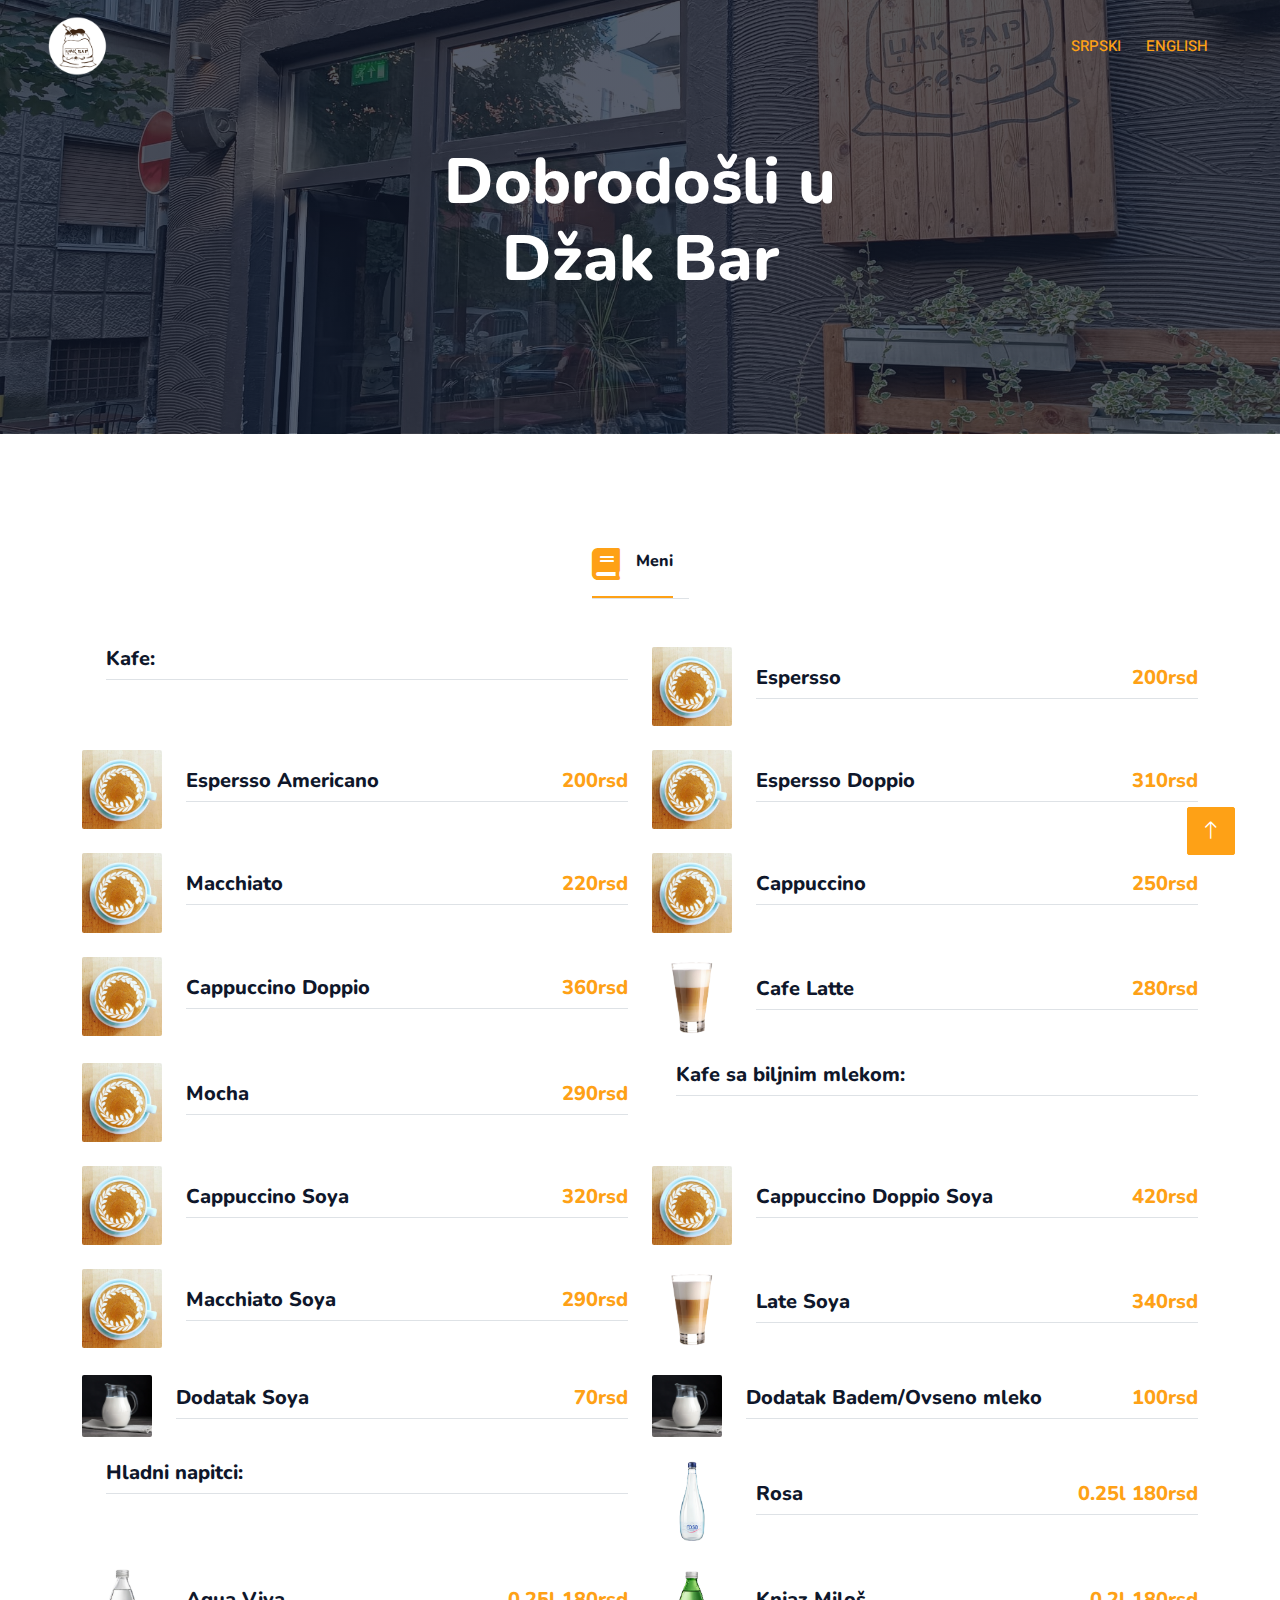
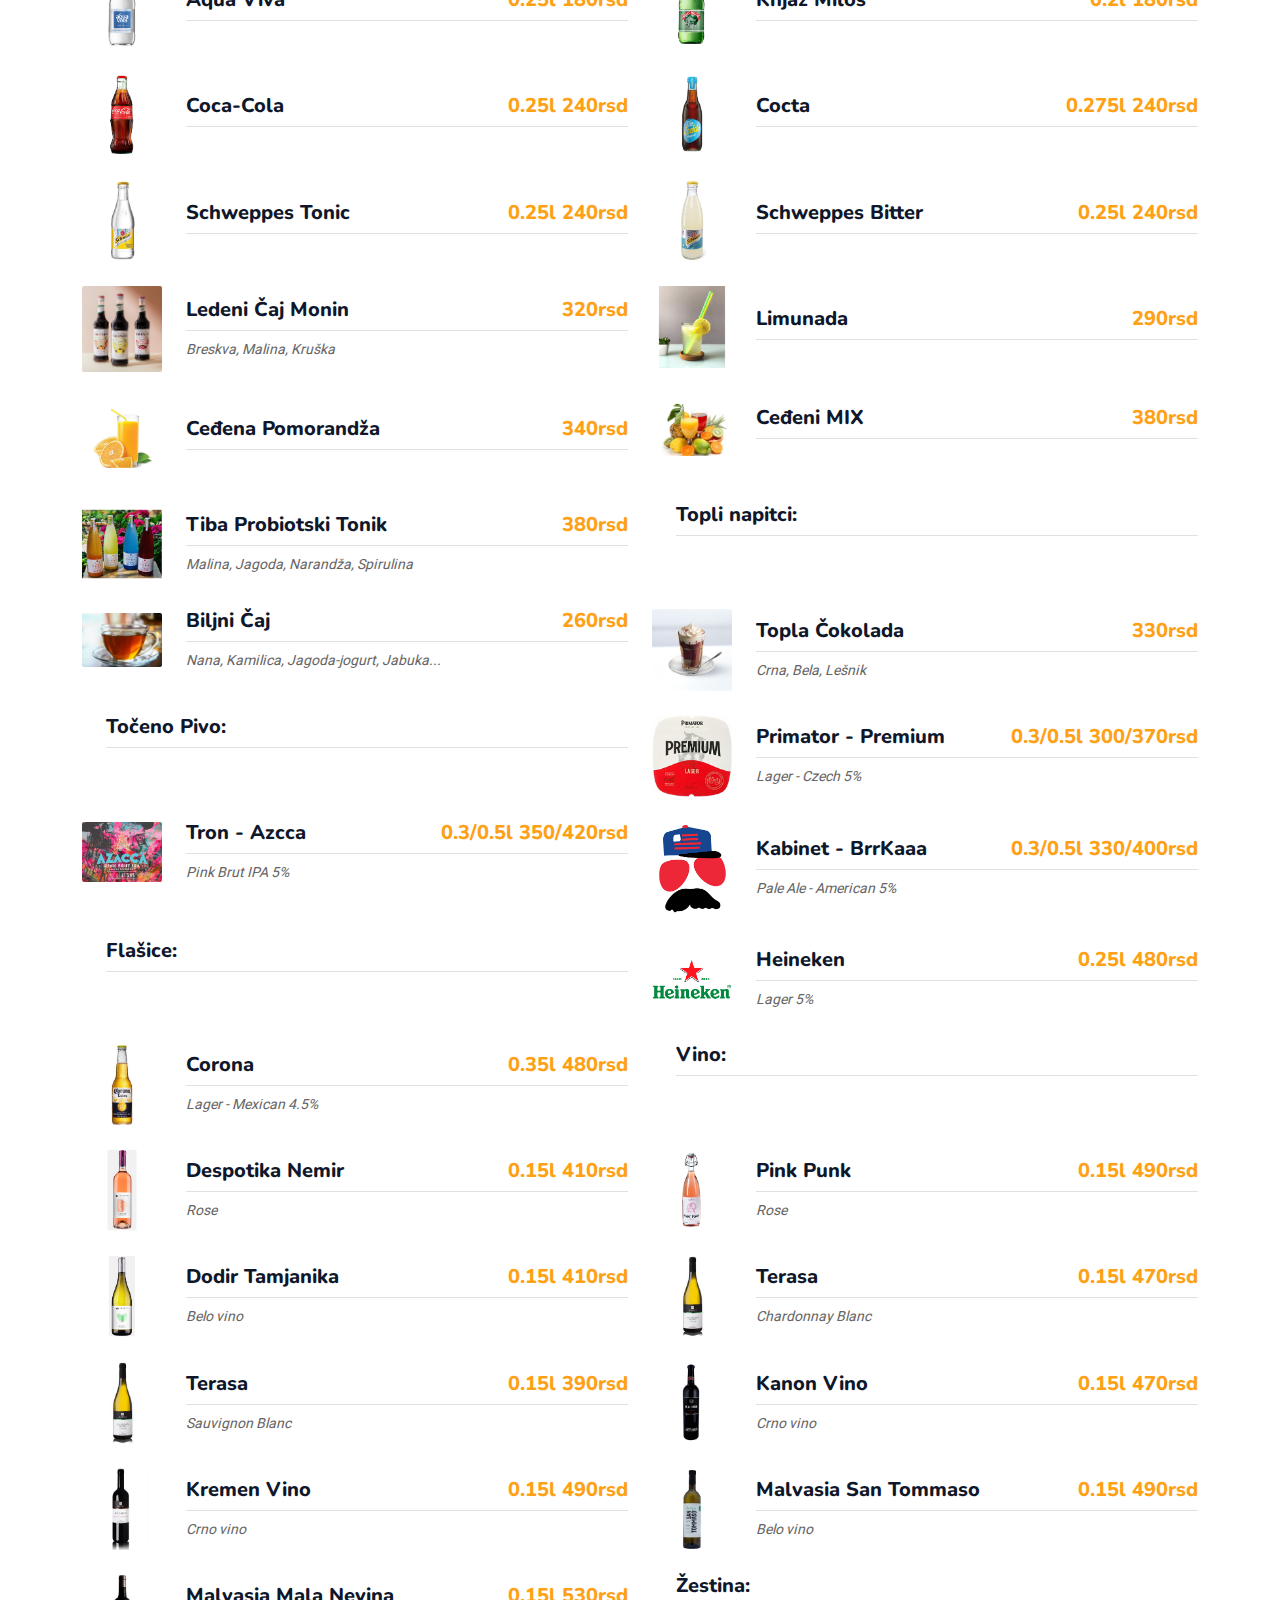
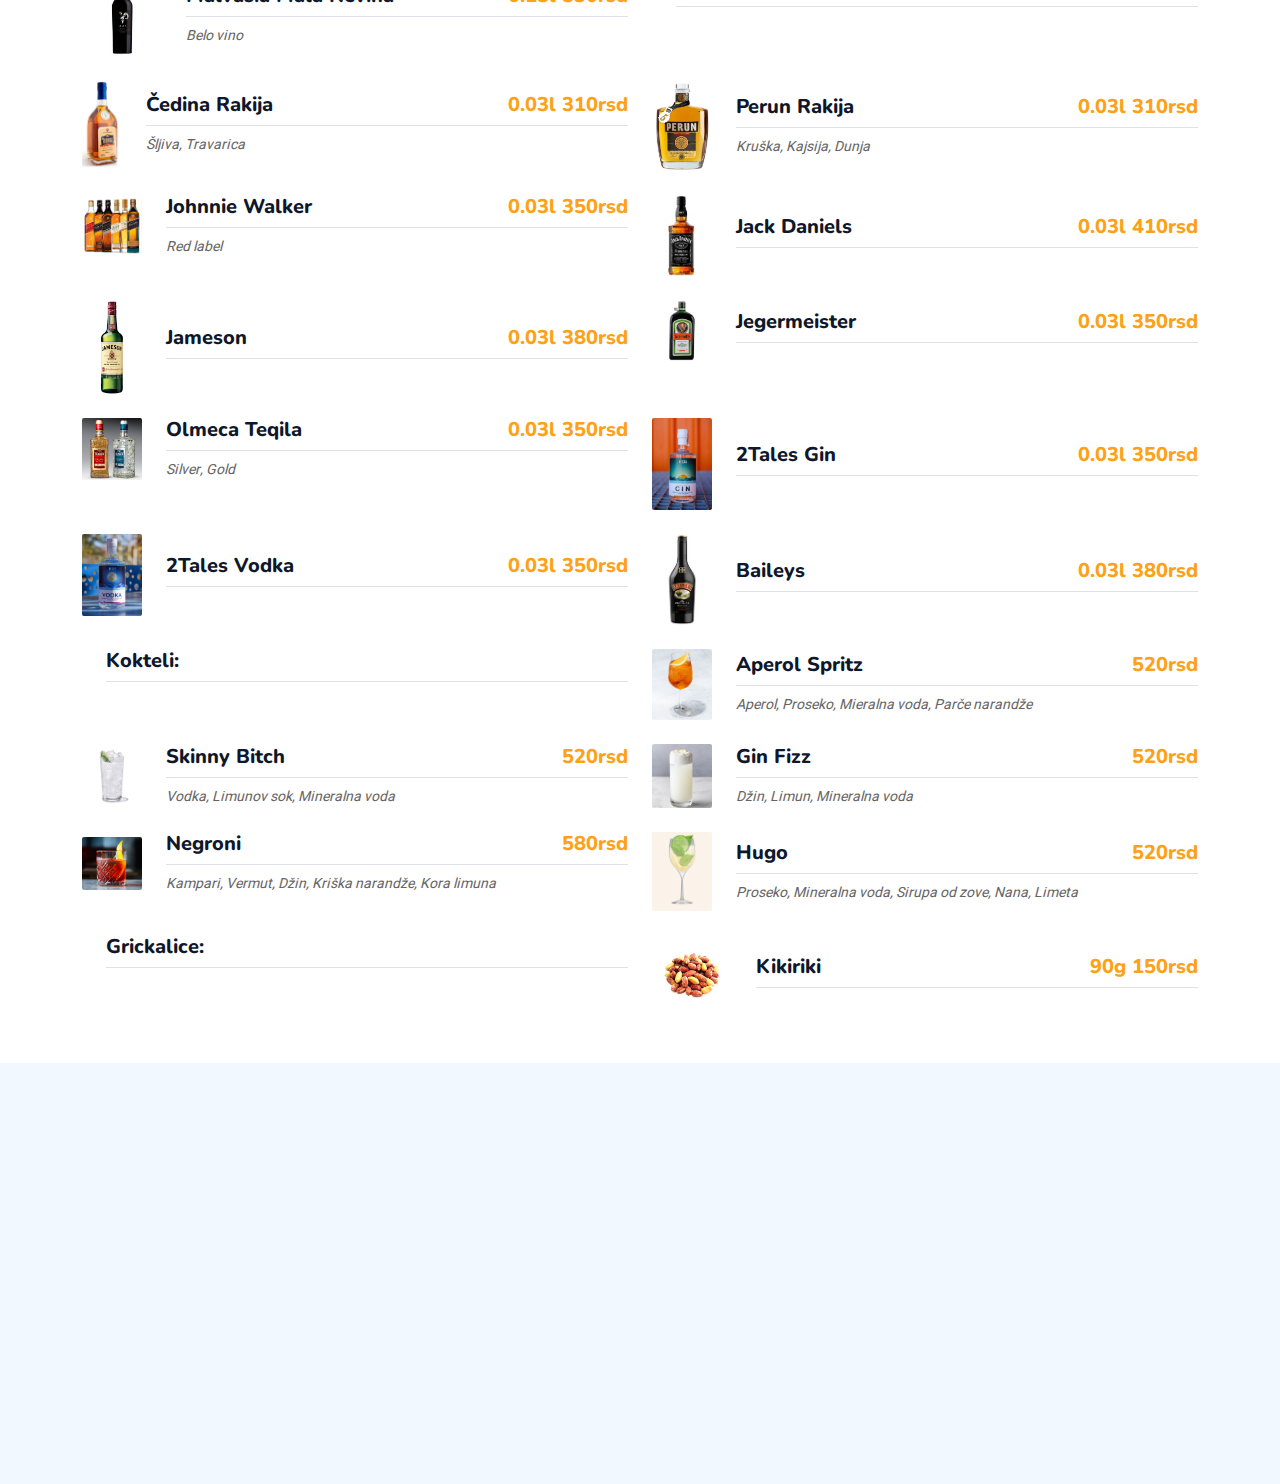
<file: index.html>
<!DOCTYPE html>
<html lang="en">

<head>
    <meta charset="utf-8">
    <title>Džak Bar</title>
    <meta content="width=device-width, initial-scale=1.0" name="viewport">
    <meta content="" name="keywords">
    <meta content="" name="description">

    <!-- Favicon -->
    <link href="img/favicon.ico" rel="icon">

    <!-- Google Web Fonts -->
    <link rel="preconnect" href="https://fonts.googleapis.com">
    <link rel="preconnect" href="https://fonts.gstatic.com" crossorigin>
    <link href="https://fonts.googleapis.com/css2?family=Heebo:wght@400;500;600&family=Nunito:wght@600;700;800&family=Pacifico&display=swap" rel="stylesheet">

    <!-- Icon Font Stylesheet -->
    <link href="https://cdnjs.cloudflare.com/ajax/libs/font-awesome/5.10.0/css/all.min.css" rel="stylesheet">
    <link href="https://cdn.jsdelivr.net/npm/bootstrap-icons@1.4.1/font/bootstrap-icons.css" rel="stylesheet">

    <!-- Libraries Stylesheet -->
    <link href="lib/animate/animate.min.css" rel="stylesheet">
    <link href="lib/owlcarousel/assets/owl.carousel.min.css" rel="stylesheet">
    <link href="lib/tempusdominus/css/tempusdominus-bootstrap-4.min.css" rel="stylesheet" />

    <!-- Customized Bootstrap Stylesheet -->
    <link href="css/bootstrap.min.css" rel="stylesheet">

    <!-- Template Stylesheet -->
    <link href="css/style.css" rel="stylesheet">
    <link rel="shortcut icon" type="x-icon" href="img/logo.png">
</head>

<body>
    <div class="container-xxl bg-white p-0">
       


        <!-- Navbar & Hero Start -->
        <div class="container-xxl position-relative p-0">
            <nav class="navbar navbar-expand-lg navbar-dark bg-dark px-4 px-lg-5 py-3 py-lg-0">
                <a href="" class="navbar-brand p-0">
                    <h1 class="text-primary m-0"><img src="img/logo.png" alt=""></h1>
                    <!-- <img src="img/logo.png" alt="Logo"> -->
                </a>
                <button class="navbar-toggler" type="button" data-bs-toggle="collapse" data-bs-target="#navbarCollapse">
                    <span class="fa fa-bars"></span>
                </button>
                <div class="collapse navbar-collapse" id="navbarCollapse">
                    <div class="navbar-nav ms-auto py-0 pe-4">
                        <!-- <a href="menu.html" class="nav-item nav-link">Home</a> -->
                        <a href="index.html" class="nav-item nav-link active">Srpski</a>
                        <a href="about.html" class="nav-item nav-link active">English</a>
                        <div class="nav-item dropdown">
                            
                        </div>
                        <!-- <a href="contact.html" class="nav-item nav-link">Kontakt</a> -->
                    </div>
                    
                </div>
                
            </nav>
            
            <div class="container-xxl py-5 bg-dark hero-header mb-5">
                <div class="container text-center my-5 pt-5 pb-4">
                    <h1 class="display-3 text-white mb-3 animated slideInDown">Dobrodošli u <br>Džak Bar</h1>
                    <nav aria-label="breadcrumb">
                        
                    </nav>
                </div>
            </div>
        </div>
        <!-- Navbar & Hero End -->


        <!-- Menu Start -->
        <div class="container-xxl py-5">
            <div class="container">
                <!-- <div class="text-center wow fadeInUp" data-wow-delay="0.1s">
                    <h5 class="section-title ff-secondary text-center text-primary fw-normal">Food Menu</h5>
                    <h1 class="mb-5"></h1>
                </div> -->
                <div class="tab-class text-center wow fadeInUp" data-wow-delay="0.1s">
                    <ul class="nav nav-pills d-inline-flex justify-content-center border-bottom mb-5">
                        <li class="nav-item">
                            <a class="d-flex align-items-center text-start mx-3 ms-0 pb-3 active" data-bs-toggle="pill" href="#tab-1">
                                <i class="fa fa-book fa-2x text-primary"></i>
                                <div class="ps-3">
                                    <small class="text-body"></small>
                                    <h6 class="mt-n1 mb-0">Meni</h6>
                                </div>
                            </a>
                        </li> <br>
                        
                    </ul>
                    <div class="tab-content">
                        <div id="tab-1" class="tab-pane fade show p-0 active">
                            <div class="row g-4">




                                <div class="col-lg-6">
                                    <div class="d-flex align-items-center">
                                        <img class="flex-shrink-0 img-fluid rounded" >
                                        <div class="w-100 d-flex flex-column text-start ps-4">
                                            <h5 class="d-flex justify-content-between border-bottom pb-2">
                                                <span>Kafe:</span>
                                                <span class="text-primary"></span>
                                            </h5>
                                            <small class="fst-italic"></small>
                                        </div>
                                    </div>
                                </div>



                                
                                
                                <!-- <div class="col-lg-6">
                                    <div class="d-flex align-items-center">
                                        <img class="flex-shrink-0 img-fluid rounded" src="img/pice/wizen.jpg" alt="" style="width: 80px;">
                                        <div class="w-100 d-flex flex-column text-start ps-4">
                                            <h5 class="d-flex justify-content-between border-bottom pb-2">
                                                <span>Primator - Weizen</span>
                                                <span class="text-primary">0.3/0.5l  290/350rsd</span>
                                            </h5>
                                            <small class="fst-italic">Wheat Beer - Hefeweizen 4.8%</small>
                                        </div>
                                    </div>
                                </div> -->

                                

                                <div class="col-lg-6">
                                    <div class="d-flex align-items-center">
                                        <img class="flex-shrink-0 img-fluid rounded" src="img/pice/espresso.jpeg" alt="" style="width: 80px;">
                                        <div class="w-100 d-flex flex-column text-start ps-4">
                                            <h5 class="d-flex justify-content-between border-bottom pb-2">
                                                <span>Espersso</span>
                                                <span class="text-primary">200rsd</span>
                                            </h5>
                                            
                                        </div>
                                    </div>
                                </div>
                                <div class="col-lg-6">
                                    <div class="d-flex align-items-center">
                                        <img class="flex-shrink-0 img-fluid rounded" src="img/pice/espresso.jpeg" alt="" style="width: 80px;">
                                        <div class="w-100 d-flex flex-column text-start ps-4">
                                            <h5 class="d-flex justify-content-between border-bottom pb-2">
                                                <span>Espersso Americano</span>
                                                <span class="text-primary">200rsd</span>
                                            </h5>
                                            
                                        </div>
                                    </div>
                                </div>
                                <div class="col-lg-6">
                                    <div class="d-flex align-items-center">
                                        <img class="flex-shrink-0 img-fluid rounded" src="img/pice/espresso.jpeg" alt="" style="width: 80px;">
                                        <div class="w-100 d-flex flex-column text-start ps-4">
                                            <h5 class="d-flex justify-content-between border-bottom pb-2">
                                                <span>Espersso Doppio</span>
                                                <span class="text-primary">310rsd</span>
                                            </h5>
                                            
                                        </div>
                                    </div>
                                </div>
                                <div class="col-lg-6">
                                    <div class="d-flex align-items-center">
                                        <img class="flex-shrink-0 img-fluid rounded" src="img/pice/espresso.jpeg" alt="" style="width: 80px;">
                                        <div class="w-100 d-flex flex-column text-start ps-4">
                                            <h5 class="d-flex justify-content-between border-bottom pb-2">
                                                <span>Macchiato</span>
                                                <span class="text-primary"> 220rsd</span>
                                            </h5>
                                            
                                        </div>
                                    </div>
                                </div>
                                <div class="col-lg-6">
                                    <div class="d-flex align-items-center">
                                        <img class="flex-shrink-0 img-fluid rounded" src="img/pice/espresso.jpeg" alt="" style="width: 80px;">
                                        <div class="w-100 d-flex flex-column text-start ps-4">
                                            <h5 class="d-flex justify-content-between border-bottom pb-2">
                                                <span>Cappuccino</span>
                                                <span class="text-primary"> 250rsd</span>
                                            </h5>
                                            
                                        </div>
                                    </div>
                                </div>
                                <div class="col-lg-6">
                                    <div class="d-flex align-items-center">
                                        <img class="flex-shrink-0 img-fluid rounded" src="img/pice/espresso.jpeg" alt="" style="width: 80px;">
                                        <div class="w-100 d-flex flex-column text-start ps-4">
                                            <h5 class="d-flex justify-content-between border-bottom pb-2">
                                                <span>Cappuccino Doppio</span>
                                                <span class="text-primary">360rsd</span>
                                            </h5>
                                            
                                        </div>
                                    </div>
                                </div>
                                <div class="col-lg-6">
                                    <div class="d-flex align-items-center">
                                        <img class="flex-shrink-0 img-fluid rounded" src="img/pice/late.PNG" alt="" style="width: 80px;">
                                        <div class="w-100 d-flex flex-column text-start ps-4">
                                            <h5 class="d-flex justify-content-between border-bottom pb-2">
                                                <span>Cafe Latte</span>
                                                <span class="text-primary">280rsd</span>
                                            </h5>
                                            
                                        </div>
                                    </div>
                                </div>
                                <div class="col-lg-6">
                                    <div class="d-flex align-items-center">
                                        <img class="flex-shrink-0 img-fluid rounded" src="img/pice/espresso.jpeg" alt="" style="width: 80px;">
                                        <div class="w-100 d-flex flex-column text-start ps-4">
                                            <h5 class="d-flex justify-content-between border-bottom pb-2">
                                                <span>Mocha</span>
                                                <span class="text-primary">290rsd</span>
                                            </h5>
                                            
                                        </div>
                                    </div>
                                </div>
                                
                               

                                <div class="col-lg-6">
                                    <div class="d-flex align-items-center">
                                        <img class="flex-shrink-0 img-fluid rounded" >
                                        <div class="w-100 d-flex flex-column text-start ps-4">
                                            <h5 class="d-flex justify-content-between border-bottom pb-2">
                                                <span>Kafe sa biljnim mlekom:</span>
                                                <span class="text-primary"></span>
                                            </h5>
                                            <small class="fst-italic"></small>
                                        </div>
                                    </div>
                                </div>

                                <div class="col-lg-6">
                                    <div class="d-flex align-items-center">
                                        <img class="flex-shrink-0 img-fluid rounded" src="img/pice/espresso.jpeg" alt="" style="width: 80px;">
                                        <div class="w-100 d-flex flex-column text-start ps-4">
                                            <h5 class="d-flex justify-content-between border-bottom pb-2">
                                                <span>Cappuccino Soya</span>
                                                <span class="text-primary">320rsd</span>
                                            </h5>
                                            
                                        </div>
                                    </div>
                                </div>
                                <div class="col-lg-6">
                                    <div class="d-flex align-items-center">
                                        <img class="flex-shrink-0 img-fluid rounded" src="img/pice/espresso.jpeg" alt="" style="width: 80px;">
                                        <div class="w-100 d-flex flex-column text-start ps-4">
                                            <h5 class="d-flex justify-content-between border-bottom pb-2">
                                                <span>Cappuccino Doppio Soya</span>
                                                <span class="text-primary">420rsd</span>
                                            </h5>
                                            
                                        </div>
                                    </div>
                                </div>
                                <div class="col-lg-6">
                                    <div class="d-flex align-items-center">
                                        <img class="flex-shrink-0 img-fluid rounded" src="img/pice/espresso.jpeg" alt="" style="width: 80px;">
                                        <div class="w-100 d-flex flex-column text-start ps-4">
                                            <h5 class="d-flex justify-content-between border-bottom pb-2">
                                                <span>Macchiato Soya</span>
                                                <span class="text-primary">290rsd</span>
                                            </h5>
                                            
                                        </div>
                                    </div>
                                </div>
                                <div class="col-lg-6">
                                    <div class="d-flex align-items-center">
                                        <img class="flex-shrink-0 img-fluid rounded" src="img/pice/late.PNG" alt="" style="width: 80px;">
                                        <div class="w-100 d-flex flex-column text-start ps-4">
                                            <h5 class="d-flex justify-content-between border-bottom pb-2">
                                                <span>Late Soya</span>
                                                <span class="text-primary">340rsd</span>
                                            </h5>
                                            
                                        </div>
                                    </div>
                                </div>
                                <div class="col-lg-6">
                                    <div class="d-flex align-items-center">
                                        <img class="flex-shrink-0 img-fluid rounded" src="img/pice/mleko.PNG" alt="" style="width: 70px;">
                                        <div class="w-100 d-flex flex-column text-start ps-4">
                                            <h5 class="d-flex justify-content-between border-bottom pb-2">
                                                <span>Dodatak Soya</span>
                                                <span class="text-primary">70rsd</span>
                                            </h5>
                                            <small class="fst-italic"> </small>
                                        </div>
                                    </div>
                                </div>
                                <div class="col-lg-6">
                                    <div class="d-flex align-items-center">
                                        <img class="flex-shrink-0 img-fluid rounded" src="img/pice/mleko.PNG" alt="" style="width: 70px;">
                                        <div class="w-100 d-flex flex-column text-start ps-4">
                                            <h5 class="d-flex justify-content-between border-bottom pb-2">
                                                <span>Dodatak Badem/Ovseno mleko</span>
                                                <span class="text-primary">100rsd</span>
                                            </h5>
                                            
                                        </div>
                                    </div>
                                </div>
                                
                                
                                <div class="col-lg-6">
                                    <div class="d-flex align-items-center">
                                        <img class="flex-shrink-0 img-fluid rounded" >
                                        <div class="w-100 d-flex flex-column text-start ps-4">
                                            <h5 class="d-flex justify-content-between border-bottom pb-2">
                                                <span>Hladni napitci:</span>
                                                <span class="text-primary"></span>
                                            </h5>
                                            <small class="fst-italic"></small>
                                        </div>
                                    </div>
                                </div>
                                
                                
                                
                                
                                <div class="col-lg-6">
                                    <div class="d-flex align-items-center">
                                        <img class="flex-shrink-0 img-fluid rounded" src="img/pice/rosa.PNG" alt="" style="width: 80px;">
                                        <div class="w-100 d-flex flex-column text-start ps-4">
                                            <h5 class="d-flex justify-content-between border-bottom pb-2">
                                                <span>Rosa</span>
                                                <span class="text-primary">0.25l  180rsd</span>
                                            </h5>
                                            <small class="fst-italic"></small>
                                        </div>
                                    </div>
                                </div>
                                <div class="col-lg-6">
                                    <div class="d-flex align-items-center">
                                        <img class="flex-shrink-0 img-fluid rounded" src="img/pice/aqua.PNG" alt="" style="width: 80px;">
                                        <div class="w-100 d-flex flex-column text-start ps-4">
                                            <h5 class="d-flex justify-content-between border-bottom pb-2">
                                                <span>Aqua Viva</span>
                                                <span class="text-primary">0.25l  180rsd</span>
                                            </h5>
                                            <small class="fst-italic"></small>
                                        </div>
                                    </div>
                                </div>
                                <div class="col-lg-6">
                                    <div class="d-flex align-items-center">
                                        <img class="flex-shrink-0 img-fluid rounded" src="img/pice/knjaz.PNG" alt="" style="width: 80px;">
                                        <div class="w-100 d-flex flex-column text-start ps-4">
                                            <h5 class="d-flex justify-content-between border-bottom pb-2">
                                                <span>Knjaz Miloš</span>
                                                <span class="text-primary">0.2l  180rsd</span>
                                            </h5>
                                            <small class="fst-italic"></small>
                                        </div>
                                    </div>
                                </div>
                                <div class="col-lg-6">
                                    <div class="d-flex align-items-center">
                                        <img class="flex-shrink-0 img-fluid rounded" src="img/pice/cola.PNG" alt="" style="width: 80px;">
                                        <div class="w-100 d-flex flex-column text-start ps-4">
                                            <h5 class="d-flex justify-content-between border-bottom pb-2">
                                                <span>Coca-Cola</span>
                                                <span class="text-primary">0.25l  240rsd</span>
                                            </h5>
                                            <small class="fst-italic"></small>
                                        </div>
                                    </div>
                                </div>
                                <div class="col-lg-6">
                                    <div class="d-flex align-items-center">
                                        <img class="flex-shrink-0 img-fluid rounded" src="img/pice/cocta.PNG" alt="" style="width: 80px;">
                                        <div class="w-100 d-flex flex-column text-start ps-4">
                                            <h5 class="d-flex justify-content-between border-bottom pb-2">
                                                <span>Cocta</span>
                                                <span class="text-primary">0.275l  240rsd</span>
                                            </h5>
                                            <small class="fst-italic"></small>
                                        </div>
                                    </div>
                                </div>
                                <div class="col-lg-6">
                                    <div class="d-flex align-items-center">
                                        <img class="flex-shrink-0 img-fluid rounded" src="img/pice/schweppst.PNG" alt="" style="width: 80px;">
                                        <div class="w-100 d-flex flex-column text-start ps-4">
                                            <h5 class="d-flex justify-content-between border-bottom pb-2">
                                                <span>Schweppes Tonic</span>
                                                <span class="text-primary">0.25l  240rsd</span>
                                            </h5>
                                            <small class="fst-italic"></small>
                                        </div>
                                    </div>
                                </div>
                                <div class="col-lg-6">
                                    <div class="d-flex align-items-center">
                                        <img class="flex-shrink-0 img-fluid rounded" src="img/pice/schweppesb.PNG" alt="" style="width: 80px;">
                                        <div class="w-100 d-flex flex-column text-start ps-4">
                                            <h5 class="d-flex justify-content-between border-bottom pb-2">
                                                <span>Schweppes Bitter</span>
                                                <span class="text-primary">0.25l  240rsd</span>
                                            </h5>
                                            <small class="fst-italic"></small>
                                        </div>
                                    </div>
                                </div>
                                <div class="col-lg-6">
                                    <div class="d-flex align-items-center">
                                        <img class="flex-shrink-0 img-fluid rounded" src="img/pice/monin.PNG" alt="" style="width: 80px;">
                                        <div class="w-100 d-flex flex-column text-start ps-4">
                                            <h5 class="d-flex justify-content-between border-bottom pb-2">
                                                <span>Ledeni Čaj Monin</span>
                                                <span class="text-primary">320rsd</span>
                                            </h5>
                                            
                                            <small class="fst-italic">Breskva, Malina, Kruška</small>
                                        </div>
                                    </div>
                                </div>
                                <div class="col-lg-6">
                                    <div class="d-flex align-items-center">
                                        <img class="flex-shrink-0 img-fluid rounded" src="img/pice/limunada.png" alt="" style="width: 80px;">
                                        <div class="w-100 d-flex flex-column text-start ps-4">
                                            <h5 class="d-flex justify-content-between border-bottom pb-2">
                                                <span>Limunada</span>
                                                <span class="text-primary">290rsd</span>
                                            </h5>
                                            <small class="fst-italic"></small>
                                        </div>
                                    </div>
                                </div>
                                <div class="col-lg-6">
                                    <div class="d-flex align-items-center">
                                        <img class="flex-shrink-0 img-fluid rounded" src="img/pice/pomorandza.png" alt="" style="width: 80px;">
                                        <div class="w-100 d-flex flex-column text-start ps-4">
                                            <h5 class="d-flex justify-content-between border-bottom pb-2">
                                                <span>Ceđena Pomorandža</span>
                                                <span class="text-primary">340rsd</span>
                                            </h5>
                                            <small class="fst-italic"></small>
                                        </div>
                                    </div>
                                </div>
                                <div class="col-lg-6">
                                    <div class="d-flex align-items-center">
                                        <img class="flex-shrink-0 img-fluid rounded" src="img/pice/cedjenimix.jpg" alt="" style="width: 80px;">
                                        <div class="w-100 d-flex flex-column text-start ps-4">
                                            <h5 class="d-flex justify-content-between border-bottom pb-2">
                                                <span>Ceđeni MIX</span>
                                                <span class="text-primary">380rsd</span>
                                            </h5>
                                            <small class="fst-italic"></small>
                                        </div>
                                    </div>
                                </div>
                                <div class="col-lg-6">
                                    <div class="d-flex align-items-center">
                                        <img class="flex-shrink-0 img-fluid rounded" src="img/pice/tiba.PNG" alt="" style="width: 80px;">
                                        <div class="w-100 d-flex flex-column text-start ps-4">
                                            <h5 class="d-flex justify-content-between border-bottom pb-2">
                                                <span>Tiba Probiotski Tonik</span>
                                                <span class="text-primary">380rsd</span>
                                            </h5>
                                            <small class="fst-italic">Malina, Jagoda, Narandža, Spirulina</small>
                                        </div>
                                    </div>
                                </div>
                                
                                <div class="col-lg-6">
                                    <div class="d-flex align-items-center">
                                        <img class="flex-shrink-0 img-fluid rounded" >
                                        <div class="w-100 d-flex flex-column text-start ps-4">
                                            <h5 class="d-flex justify-content-between border-bottom pb-2">
                                                <span>Topli napitci:</span>
                                                <span class="text-primary"></span>
                                            </h5>
                                            <small class="fst-italic"></small>
                                        </div>
                                    </div>
                                </div>
                                <div class="col-lg-6">
                                    <div class="d-flex align-items-center">
                                        <img class="flex-shrink-0 img-fluid rounded" src="img/pice/caj.PNG" alt="" style="width: 80px;">
                                        <div class="w-100 d-flex flex-column text-start ps-4">
                                            <h5 class="d-flex justify-content-between border-bottom pb-2">
                                                <span>Biljni Čaj</span>
                                                <span class="text-primary">260rsd</span>
                                            </h5>
                                            <small class="fst-italic">Nana, Kamilica, Jagoda-jogurt, Jabuka... </small>
                                        </div>
                                    </div>
                                </div>
                                <div class="col-lg-6">
                                    <div class="d-flex align-items-center">
                                        <img class="flex-shrink-0 img-fluid rounded" src="img/pice/toplacoklada.png" alt="" style="width: 80px;">
                                        <div class="w-100 d-flex flex-column text-start ps-4">
                                            <h5 class="d-flex justify-content-between border-bottom pb-2">
                                                <span>Topla Čokolada</span>
                                                <span class="text-primary">330rsd</span>
                                            </h5>
                                            <small class="fst-italic">Crna, Bela, Lešnik</small>
                                        </div>
                                    </div>
                                </div>
                                <div class="col-lg-6">
                                    <div class="d-flex align-items-center">
                                        <img class="flex-shrink-0 img-fluid rounded" >
                                        <div class="w-100 d-flex flex-column text-start ps-4">
                                            <h5 class="d-flex justify-content-between border-bottom pb-2">
                                                <span>Točeno Pivo:</span>
                                                <span class="text-primary"></span>
                                            </h5>
                                            <small class="fst-italic"></small>
                                        </div>
                                    </div>
                                </div>
                                
                                
                                <div class="col-lg-6">
                                    <div class="d-flex align-items-center">
                                        <img class="flex-shrink-0 img-fluid rounded" src="img/pice/primatorpremium.jpg" alt="" style="width: 80px;">
                                        <div class="w-100 d-flex flex-column text-start ps-4">
                                            <h5 class="d-flex justify-content-between border-bottom pb-2">
                                                <span>Primator - Premium</span>
                                                <span class="text-primary"> 0.3/0.5l  300/370rsd</span>
                                            </h5>
                                            <small class="fst-italic">Lager - Czech  5%</small>
                                        </div>
                                    </div>
                                </div>
                                <div class="col-lg-6">
                                    <div class="d-flex align-items-center">
                                        <img class="flex-shrink-0 img-fluid rounded" src="img/pice/azacca.jpg" alt="" style="width: 80px;">
                                        <div class="w-100 d-flex flex-column text-start ps-4">
                                            <h5 class="d-flex justify-content-between border-bottom pb-2">
                                                <span>Tron - Azcca</span>
                                                <span class="text-primary">0.3/0.5l 350/420rsd</span>
                                            </h5>
                                            <small class="fst-italic">Pink Brut IPA 5%</small>
                                        </div>
                                    </div>
                                </div>
                                <div class="col-lg-6">
                                    <div class="d-flex align-items-center">
                                        <img class="flex-shrink-0 img-fluid rounded" src="img/pice/kabinetbrka.jpg" alt="" style="width: 80px;">
                                        <div class="w-100 d-flex flex-column text-start ps-4">
                                            <h5 class="d-flex justify-content-between border-bottom pb-2">
                                                <span>Kabinet - BrrKaaa</span>
                                                <span class="text-primary">0.3/0.5l  330/400rsd</span>
                                            </h5>
                                            <small class="fst-italic">Pale Ale - American 5%</small>
                                        </div>
                                    </div>
                                </div>
                                <div class="col-lg-6">
                                    <div class="d-flex align-items-center">
                                        <img class="flex-shrink-0 img-fluid rounded" >
                                        <div class="w-100 d-flex flex-column text-start ps-4">
                                            <h5 class="d-flex justify-content-between border-bottom pb-2">
                                                <span>Flašice:</span>
                                                <span class="text-primary"></span>
                                            </h5>
                                            <small class="fst-italic"></small>
                                        </div>
                                    </div>
                                </div>
                                
                                <div class="col-lg-6">
                                    <div class="d-flex align-items-center">
                                        <img class="flex-shrink-0 img-fluid rounded" src="img/pice/heineken.png" alt="" style="width: 80px;">
                                        <div class="w-100 d-flex flex-column text-start ps-4">
                                            <h5 class="d-flex justify-content-between border-bottom pb-2">
                                                <span>Heineken</span>
                                                <span class="text-primary">0.25l  480rsd</span>
                                            </h5>
                                            <small class="fst-italic">Lager 5%</small>
                                        </div>
                                    </div>
                                </div>
                                <div class="col-lg-6">
                                    <div class="d-flex align-items-center">
                                        <img class="flex-shrink-0 img-fluid rounded" src="img/pice/corona.PNG" alt="" style="width: 80px;">
                                        <div class="w-100 d-flex flex-column text-start ps-4">
                                            <h5 class="d-flex justify-content-between border-bottom pb-2">
                                                <span>Corona</span>
                                                <span class="text-primary">0.35l  480rsd</span>
                                            </h5>
                                            <small class="fst-italic">Lager - Mexican 4.5%</small>
                                        </div>
                                    </div>
                                </div>

                                <div class="col-lg-6">
                                    <div class="d-flex align-items-center">
                                        <img class="flex-shrink-0 img-fluid rounded" >
                                        <div class="w-100 d-flex flex-column text-start ps-4">
                                            <h5 class="d-flex justify-content-between border-bottom pb-2">
                                                <span>Vino:</span>
                                                <span class="text-primary"></span>
                                            </h5>
                                            <small class="fst-italic"></small>
                                        </div>
                                    </div>
                                </div>
                                


                                <div class="col-lg-6">
                                    <div class="d-flex align-items-center">
                                        <img class="flex-shrink-0 img-fluid rounded" src="img/pice/despotika.PNG" alt="" style="width: 80px;">
                                        <div class="w-100 d-flex flex-column text-start ps-4">
                                            <h5 class="d-flex justify-content-between border-bottom pb-2">
                                                <span>Despotika Nemir</span>
                                                <span class="text-primary">0.15l  410rsd</span>
                                            </h5>
                                            <small class="fst-italic">Rose</small>
                                        </div>
                                    </div>
                                </div>
                                <div class="col-lg-6">
                                    <div class="d-flex align-items-center">
                                        <img class="flex-shrink-0 img-fluid rounded" src="img/pice/pinkpunk.PNG" alt="" style="width: 80px;">
                                        <div class="w-100 d-flex flex-column text-start ps-4">
                                            <h5 class="d-flex justify-content-between border-bottom pb-2">
                                                <span>Pink Punk</span>
                                                <span class="text-primary">0.15l  490rsd</span>
                                            </h5>
                                            <small class="fst-italic">Rose</small>
                                        </div>
                                    </div>
                                </div>
                                <div class="col-lg-6">
                                    <div class="d-flex align-items-center">
                                        <img class="flex-shrink-0 img-fluid rounded" src="img/pice/dodir.PNG" alt="" style="width: 80px;">
                                        <div class="w-100 d-flex flex-column text-start ps-4">
                                            <h5 class="d-flex justify-content-between border-bottom pb-2">
                                                <span>Dodir Tamjanika</span>
                                                <span class="text-primary">0.15l  410rsd</span>
                                            </h5>
                                            <small class="fst-italic">Belo vino</small>
                                        </div>
                                    </div>
                                </div>
                                <div class="col-lg-6">
                                    <div class="d-flex align-items-center">
                                        <img class="flex-shrink-0 img-fluid rounded" src="img/pice/terasa.PNG" alt="" style="width: 80px;">
                                        <div class="w-100 d-flex flex-column text-start ps-4">
                                            <h5 class="d-flex justify-content-between border-bottom pb-2">
                                                <span>Terasa</span>
                                                <span class="text-primary">0.15l  470rsd</span>
                                            </h5>
                                            <small class="fst-italic">Chardonnay Blanc</small>
                                        </div>
                                    </div>
                                </div>
                                <div class="col-lg-6">
                                    <div class="d-flex align-items-center">
                                        <img class="flex-shrink-0 img-fluid rounded" src="img/pice/terasa.PNG" alt="" style="width: 80px;">
                                        <div class="w-100 d-flex flex-column text-start ps-4">
                                            <h5 class="d-flex justify-content-between border-bottom pb-2">
                                                <span>Terasa</span>
                                                <span class="text-primary">0.15l  390rsd</span>
                                            </h5>
                                            <small class="fst-italic">Sauvignon Blanc</small>
                                        </div>
                                    </div>
                                </div>
                                <div class="col-lg-6">
                                    <div class="d-flex align-items-center">
                                        <img class="flex-shrink-0 img-fluid rounded" src="img/pice/kanon.PNG" alt="" style="width: 80px;">
                                        <div class="w-100 d-flex flex-column text-start ps-4">
                                            <h5 class="d-flex justify-content-between border-bottom pb-2">
                                                <span>Kanon Vino</span>
                                                <span class="text-primary">0.15l  470rsd</span>
                                            </h5>
                                            <small class="fst-italic">Crno vino</small>
                                        </div>
                                    </div>
                                </div>
                                <div class="col-lg-6">
                                    <div class="d-flex align-items-center">
                                        <img class="flex-shrink-0 img-fluid rounded" src="img/pice/kremen.PNG" alt="" style="width: 80px;">
                                        <div class="w-100 d-flex flex-column text-start ps-4">
                                            <h5 class="d-flex justify-content-between border-bottom pb-2">
                                                <span>Kremen Vino</span>
                                                <span class="text-primary">0.15l  490rsd</span>
                                            </h5>
                                            <small class="fst-italic">Crno vino</small>
                                        </div>
                                    </div>
                                </div>
                                <div class="col-lg-6">
                                    <div class="d-flex align-items-center">
                                        <img class="flex-shrink-0 img-fluid rounded" src="img/pice/masiasan.png" alt="" style="width: 80px;">
                                        <div class="w-100 d-flex flex-column text-start ps-4">
                                            <h5 class="d-flex justify-content-between border-bottom pb-2">
                                                <span>Malvasia San Tommaso</span>
                                                <span class="text-primary">0.15l  490rsd</span>
                                            </h5>
                                            <small class="fst-italic">Belo vino</small>
                                        </div>
                                    </div>
                                </div>
                                <div class="col-lg-6">
                                    <div class="d-flex align-items-center">
                                        <img class="flex-shrink-0 img-fluid rounded" src="img/pice/malvasiamalanevina.png" alt="" style="width: 80px;">
                                        <div class="w-100 d-flex flex-column text-start ps-4">
                                            <h5 class="d-flex justify-content-between border-bottom pb-2">
                                                <span>Malvasia Mala Nevina</span>
                                                <span class="text-primary">0.15l  530rsd</span>
                                            </h5>
                                            <small class="fst-italic">Belo vino</small>
                                        </div>
                                    </div>
                                </div>
                                <div class="col-lg-6">
                                    <div class="d-flex align-items-center">
                                        <img class="flex-shrink-0 img-fluid rounded" >
                                        <div class="w-100 d-flex flex-column text-start ps-4">
                                            <h5 class="d-flex justify-content-between border-bottom pb-2">
                                                <span>Žestina:</span>
                                                <span class="text-primary"></span>
                                            </h5>
                                            <small class="fst-italic"></small>
                                        </div>
                                    </div>
                                </div>
                                <div class="col-lg-6">
                                    <div class="d-flex align-items-center">
                                        <img class="flex-shrink-0 img-fluid rounded" src="img/pice/cedina.PNG" alt="" style="width: 40px;">
                                        <div class="w-100 d-flex flex-column text-start ps-4">
                                            <h5 class="d-flex justify-content-between border-bottom pb-2">
                                                <span>Čedina Rakija</span>
                                                <span class="text-primary">0.03l  310rsd</span>
                                            </h5>
                                            <small class="fst-italic">Šljiva, Travarica</small>
                                        </div>
                                    </div>
                                </div>
                                <div class="col-lg-6">
                                    <div class="d-flex align-items-center">
                                        <img class="flex-shrink-0 img-fluid rounded" src="img/pice/perun.PNG" alt="" style="width: 60px;">
                                        <div class="w-100 d-flex flex-column text-start ps-4">
                                            <h5 class="d-flex justify-content-between border-bottom pb-2">
                                                <span>Perun Rakija</span>
                                                <span class="text-primary">0.03l  310rsd</span>
                                            </h5>
                                            <small class="fst-italic">Kruška, Kajsija, Dunja</small>
                                        </div>
                                    </div>
                                </div>
                                <div class="col-lg-6">
                                    <div class="d-flex align-items-center">
                                        <img class="flex-shrink-0 img-fluid rounded" src="img/pice/johnnie.PNG" alt="" style="width: 60px;">
                                        <div class="w-100 d-flex flex-column text-start ps-4">
                                            <h5 class="d-flex justify-content-between border-bottom pb-2">
                                                <span>Johnnie Walker</span>
                                                <span class="text-primary">0.03l  350rsd</span>
                                            </h5>
                                            <small class="fst-italic">Red label</small>
                                        </div>
                                    </div>
                                </div>
                                <div class="col-lg-6">
                                    <div class="d-flex align-items-center">
                                        <img class="flex-shrink-0 img-fluid rounded" src="img/pice/jack.PNG" alt="" style="width: 60px;">
                                        <div class="w-100 d-flex flex-column text-start ps-4">
                                            <h5 class="d-flex justify-content-between border-bottom pb-2">
                                                <span>Jack Daniels</span>
                                                <span class="text-primary">0.03l  410rsd</span>
                                            </h5>
                                            <small class="fst-italic"></small>
                                        </div>
                                    </div>
                                </div>
                                <div class="col-lg-6">
                                    <div class="d-flex align-items-center">
                                        <img class="flex-shrink-0 img-fluid rounded" src="img/pice/jameson.PNG" alt="" style="width: 60px;">
                                        <div class="w-100 d-flex flex-column text-start ps-4">
                                            <h5 class="d-flex justify-content-between border-bottom pb-2">
                                                <span>Jameson</span>
                                                <span class="text-primary">0.03l  380rsd</span>
                                            </h5>
                                            <small class="fst-italic"></small>
                                        </div>
                                    </div>
                                </div>
                                <div class="col-lg-6">
                                    <div class="d-flex align-items-center">
                                        <img class="flex-shrink-0 img-fluid rounded" src="img/pice/jeger.PNG" alt="" style="width: 60px;">
                                        <div class="w-100 d-flex flex-column text-start ps-4">
                                            <h5 class="d-flex justify-content-between border-bottom pb-2">
                                                <span>Jegermeister</span>
                                                <span class="text-primary">0.03l  350rsd</span>
                                            </h5>
                                            <small class="fst-italic"></small>
                                        </div>
                                    </div>
                                </div>
                                
                                <div class="col-lg-6">
                                    <div class="d-flex align-items-center">
                                        <img class="flex-shrink-0 img-fluid rounded" src="img/pice/olmeca.PNG" alt="" style="width: 60px;">
                                        <div class="w-100 d-flex flex-column text-start ps-4">
                                            <h5 class="d-flex justify-content-between border-bottom pb-2">
                                                <span>Olmeca Teqila</span>
                                                <span class="text-primary">0.03l  350rsd</span>
                                            </h5>
                                            <small class="fst-italic">Silver, Gold</small>
                                        </div>
                                    </div>
                                </div>
                                <div class="col-lg-6">
                                    <div class="d-flex align-items-center">
                                        <img class="flex-shrink-0 img-fluid rounded" src="img/pice/dzinklasik.PNG" alt="" style="width: 60px;">
                                        <div class="w-100 d-flex flex-column text-start ps-4">
                                            <h5 class="d-flex justify-content-between border-bottom pb-2">
                                                <span>2Tales Gin</span>
                                                <span class="text-primary">0.03l  350rsd</span>
                                            </h5>
                                            <small class="fst-italic"></small>
                                        </div>
                                    </div>
                                </div>
                                <div class="col-lg-6">
                                    <div class="d-flex align-items-center">
                                        <img class="flex-shrink-0 img-fluid rounded" src="img/pice/vodka.PNG" alt="" style="width: 60px;">
                                        <div class="w-100 d-flex flex-column text-start ps-4">
                                            <h5 class="d-flex justify-content-between border-bottom pb-2">
                                                <span>2Tales Vodka</span>
                                                <span class="text-primary">0.03l  350rsd</span>
                                            </h5>
                                            <small class="fst-italic"></small>
                                        </div>
                                    </div>
                                </div>
                                <div class="col-lg-6">
                                    <div class="d-flex align-items-center">
                                        <img class="flex-shrink-0 img-fluid rounded" src="img/pice/bailezs.PNG" alt="" style="width: 60px;">
                                        <div class="w-100 d-flex flex-column text-start ps-4">
                                            <h5 class="d-flex justify-content-between border-bottom pb-2">
                                                <span>Baileys</span>
                                                <span class="text-primary">0.03l  380rsd</span>
                                            </h5>
                                            <small class="fst-italic"></small>
                                        </div>
                                    </div>
                                </div>
                                
                                
                                <div class="col-lg-6">
                                    <div class="d-flex align-items-center">
                                        <img class="flex-shrink-0 img-fluid rounded" >
                                        <div class="w-100 d-flex flex-column text-start ps-4">
                                            <h5 class="d-flex justify-content-between border-bottom pb-2">
                                                <span>Kokteli:</span>
                                                <span class="text-primary"></span>
                                            </h5>
                                            <small class="fst-italic"></small>
                                        </div>
                                    </div>
                                </div>
                                <div class="col-lg-6">
                                    <div class="d-flex align-items-center">
                                        <img class="flex-shrink-0 img-fluid rounded" src="img/pice/aperol.PNG" alt="" style="width: 60px;">
                                        <div class="w-100 d-flex flex-column text-start ps-4">
                                            <h5 class="d-flex justify-content-between border-bottom pb-2">
                                                <span>Aperol Spritz</span>
                                                <span class="text-primary"> 520rsd</span>
                                            </h5>
                                            <small class="fst-italic">Aperol, Proseko, Mieralna voda, Parče narandže</small>
                                        </div>
                                    </div>
                                </div>
                                <div class="col-lg-6">
                                    <div class="d-flex align-items-center">
                                        <img class="flex-shrink-0 img-fluid rounded" src="img/pice/skiny.PNG" alt="" style="width: 60px;">
                                        <div class="w-100 d-flex flex-column text-start ps-4">
                                            <h5 class="d-flex justify-content-between border-bottom pb-2">
                                                <span>Skinny Bitch</span>
                                                <span class="text-primary">  520rsd</span>
                                            </h5>
                                            <small class="fst-italic">Vodka, Limunov sok, Mineralna voda</small>
                                        </div>
                                    </div>
                                </div>
                                <div class="col-lg-6">
                                    <div class="d-flex align-items-center">
                                        <img class="flex-shrink-0 img-fluid rounded" src="img/pice/fizz.PNG" alt="" style="width: 60px;">
                                        <div class="w-100 d-flex flex-column text-start ps-4">
                                            <h5 class="d-flex justify-content-between border-bottom pb-2">
                                                <span>Gin Fizz</span>
                                                <span class="text-primary">  520rsd</span>
                                            </h5>
                                            <small class="fst-italic">Džin, Limun, Mineralna voda</small>
                                        </div>
                                    </div>
                                </div>
                                <div class="col-lg-6">
                                    <div class="d-flex align-items-center">
                                        <img class="flex-shrink-0 img-fluid rounded" src="img/pice/negroni.PNG" alt="" style="width: 60px;">
                                        <div class="w-100 d-flex flex-column text-start ps-4">
                                            <h5 class="d-flex justify-content-between border-bottom pb-2">
                                                <span>Negroni</span>
                                                <span class="text-primary">  580rsd</span>
                                            </h5>
                                            <small class="fst-italic">Kampari, Vermut, Džin, Kriška narandže, Kora limuna</small>
                                        </div>
                                    </div>
                                </div>
                                <div class="col-lg-6">
                                    <div class="d-flex align-items-center">
                                        <img class="flex-shrink-0 img-fluid rounded" src="img/pice/hugo.PNG" alt="" style="width: 60px;">
                                        <div class="w-100 d-flex flex-column text-start ps-4">
                                            <h5 class="d-flex justify-content-between border-bottom pb-2">
                                                <span>Hugo</span>
                                                <span class="text-primary">  520rsd</span>
                                            </h5>
                                            <small class="fst-italic">Proseko, Mineralna voda, Sirupa od zove, Nana, Limeta</small>
                                        </div>
                                    </div>
                                </div>




















                                <div class="col-lg-6">
                                    <div class="d-flex align-items-center">
                                        <img class="flex-shrink-0 img-fluid rounded" >
                                        <div class="w-100 d-flex flex-column text-start ps-4">
                                            <h5 class="d-flex justify-content-between border-bottom pb-2">
                                                <span>Grickalice:</span>
                                                <span class="text-primary"></span>
                                            </h5>
                                            <small class="fst-italic"></small>
                                        </div>
                                    </div>
                                </div>
                                <div class="col-lg-6">
                                    <div class="d-flex align-items-center">
                                        <img class="flex-shrink-0 img-fluid rounded" src="img/pice/kkiriki.jpg" alt="" style="width: 80px;">
                                        <div class="w-100 d-flex flex-column text-start ps-4">
                                            <h5 class="d-flex justify-content-between border-bottom pb-2">
                                                <span>Kikiriki</span>
                                                <span class="text-primary">90g   150rsd</span>
                                            </h5>
                                            <small class="fst-italic"></small>
                                        </div>
                                    </div>
                                </div>

                                




                            </div>
                        </div>

                        <!-- TAB ZA HRANUUUUUUUUUUUUU -->

                        
                        
                                
                                




                            </div>
                        </div>
                    </div>
                </div>
            </div>
        </div>
        <!-- Menu End -->
        

        <!-- Footer Start -->
        <div class="container-fluid bg-dark text-light footer pt-5 mt-5 wow fadeIn" data-wow-delay="0.1s">
            <div class="container py-5">
                <div class="row g-5">
                    <!-- <div class="col-lg-3 col-md-6">
                        <h4 class="section-title ff-secondary text-start text-primary fw-normal mb-4">Company</h4>
                        <a class="btn btn-link" href="">About Us</a>
                        <a class="btn btn-link" href="">Contact Us</a>
                        <a class="btn btn-link" href="">Reservation</a>
                        <a class="btn btn-link" href="">Privacy Policy</a>
                        <a class="btn btn-link" href="">Terms & Condition</a>
                    </div> -->
                    <div class="col-lg-3 col-md-6">
                        <h4 class="section-title ff-secondary text-start text-primary fw-normal mb-4">Kontakt</h4>
                        <p class="mb-2"><i class="fa fa-map-marker-alt me-3"></i>Požarevačka 8, Vračar</p>
                        <!-- <p class="mb-2"><i class="fa fa-phone-alt me-3"></i>069 11 12 333</p> -->
                        <p class="mb-2"><i class="fa fa-envelope me-3"></i>dzakbar@gmail.com</p>
                        <div class="d-flex pt-2">
                            <a class="btn btn-outline-light btn-social" href="https://www.instagram.com/dzak_bar/"><i class="fab fa-instagram"></i></a>
                            <a class="btn btn-outline-light btn-social" href="https://www.facebook.com/dzakbar011/"><i class="fab fa-facebook-f"></i></a>
                            <!-- <a class="btn btn-outline-light btn-social" href=""><i class="fab fa-youtube"></i></a> -->
                            <!-- <a class="btn btn-outline-light btn-social" href=""><i class="fab fa-email"></i></a> -->
                        </div>
                    </div>
                    <div class="col-lg-3 col-md-6">
                        <h4 class="section-title ff-secondary text-start text-primary fw-normal mb-4">Radno vreme</h4>
                        <h5 class="text-light fw-normal">Ponedeljk - Nedelja</h5>
                        <p>08h - 00h</p>
                        <!-- <h5 class="text-light fw-normal">Sunday</h5>
                        <p>10AM - 08PM</p> -->
                    </div>
                    <!-- <div class="col-lg-3 col-md-6">
                        <h4 class="section-title ff-secondary text-start text-primary fw-normal mb-4">Newsletter</h4>
                        <p>Dolor amet sit justo amet elitr clita ipsum elitr est.</p>
                        <div class="position-relative mx-auto" style="max-width: 400px;">
                            <input class="form-control border-primary w-100 py-3 ps-4 pe-5" type="text" placeholder="Your email">
                            <button type="button" class="btn btn-primary py-2 position-absolute top-0 end-0 mt-2 me-2">SignUp</button>
                        </div>
                    </div> -->
                </div>
            </div>
            <div class="container">
                <div class="copyright">
                    <div class="row">
                        <div class="col-md-6 text-center text-md-start mb-3 mb-md-0">
                            &copy; <a class="border-bottom" href="#">Džak Bar</a>, Copyright ©2023;  
							
							<!--/*** This template is free as long as you keep the footer author’s credit link/attribution link/backlink. If you'd like to use the template without the footer author’s credit link/attribution link/backlink, you can purchase the Credit Removal License from "https://htmlcodex.com/credit-removal". Thank you for your support. ***/-->
							Designed By <a class="border-bottom" href="https://github.com/Mari878">Mari878</a>
                        </div>
                        <!-- <div class="col-md-6 text-center text-md-end">
                            <div class="footer-menu">
                                <a href="">Home</a>
                                <a href="">Cookies</a>
                                <a href="">Help</a>
                                <a href="">FQAs</a>
                            </div>
                        </div> -->
                    </div>
                </div>
            </div>
        </div>
        <!-- Footer End -->


        <!-- Back to Top -->
        <a href="#" class="btn btn-lg btn-primary btn-lg-square back-to-top"><i class="bi bi-arrow-up"></i></a>
    </div>

    <!-- JavaScript Libraries -->
    <script src="https://code.jquery.com/jquery-3.4.1.min.js"></script>
    <script src="https://cdn.jsdelivr.net/npm/bootstrap@5.0.0/dist/js/bootstrap.bundle.min.js"></script>
    <script src="lib/wow/wow.min.js"></script>
    <script src="lib/easing/easing.min.js"></script>
    <script src="lib/waypoints/waypoints.min.js"></script>
    <script src="lib/counterup/counterup.min.js"></script>
    <script src="lib/owlcarousel/owl.carousel.min.js"></script>
    <script src="lib/tempusdominus/js/moment.min.js"></script>
    <script src="lib/tempusdominus/js/moment-timezone.min.js"></script>
    <script src="lib/tempusdominus/js/tempusdominus-bootstrap-4.min.js"></script>

    <!-- Template Javascript -->
    <script src="js/main.js"></script>
</body>

</html>
</file>
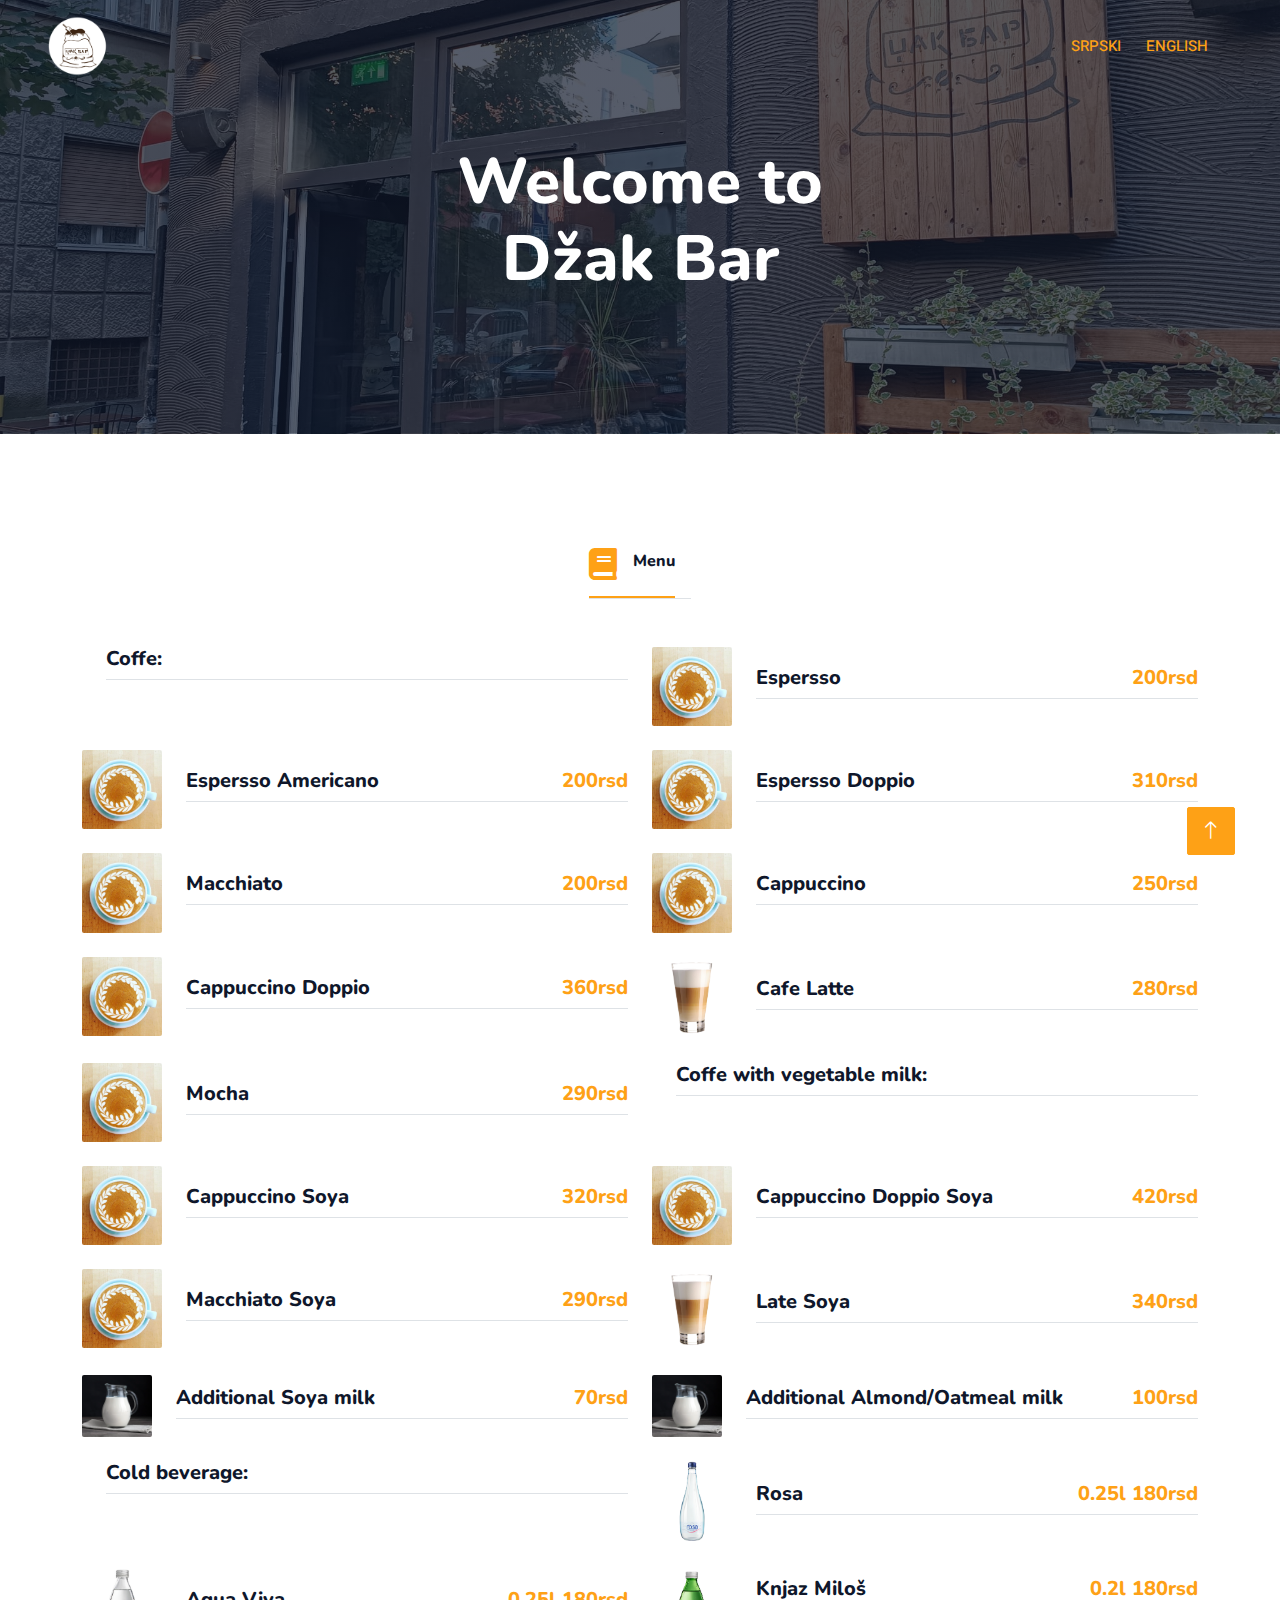
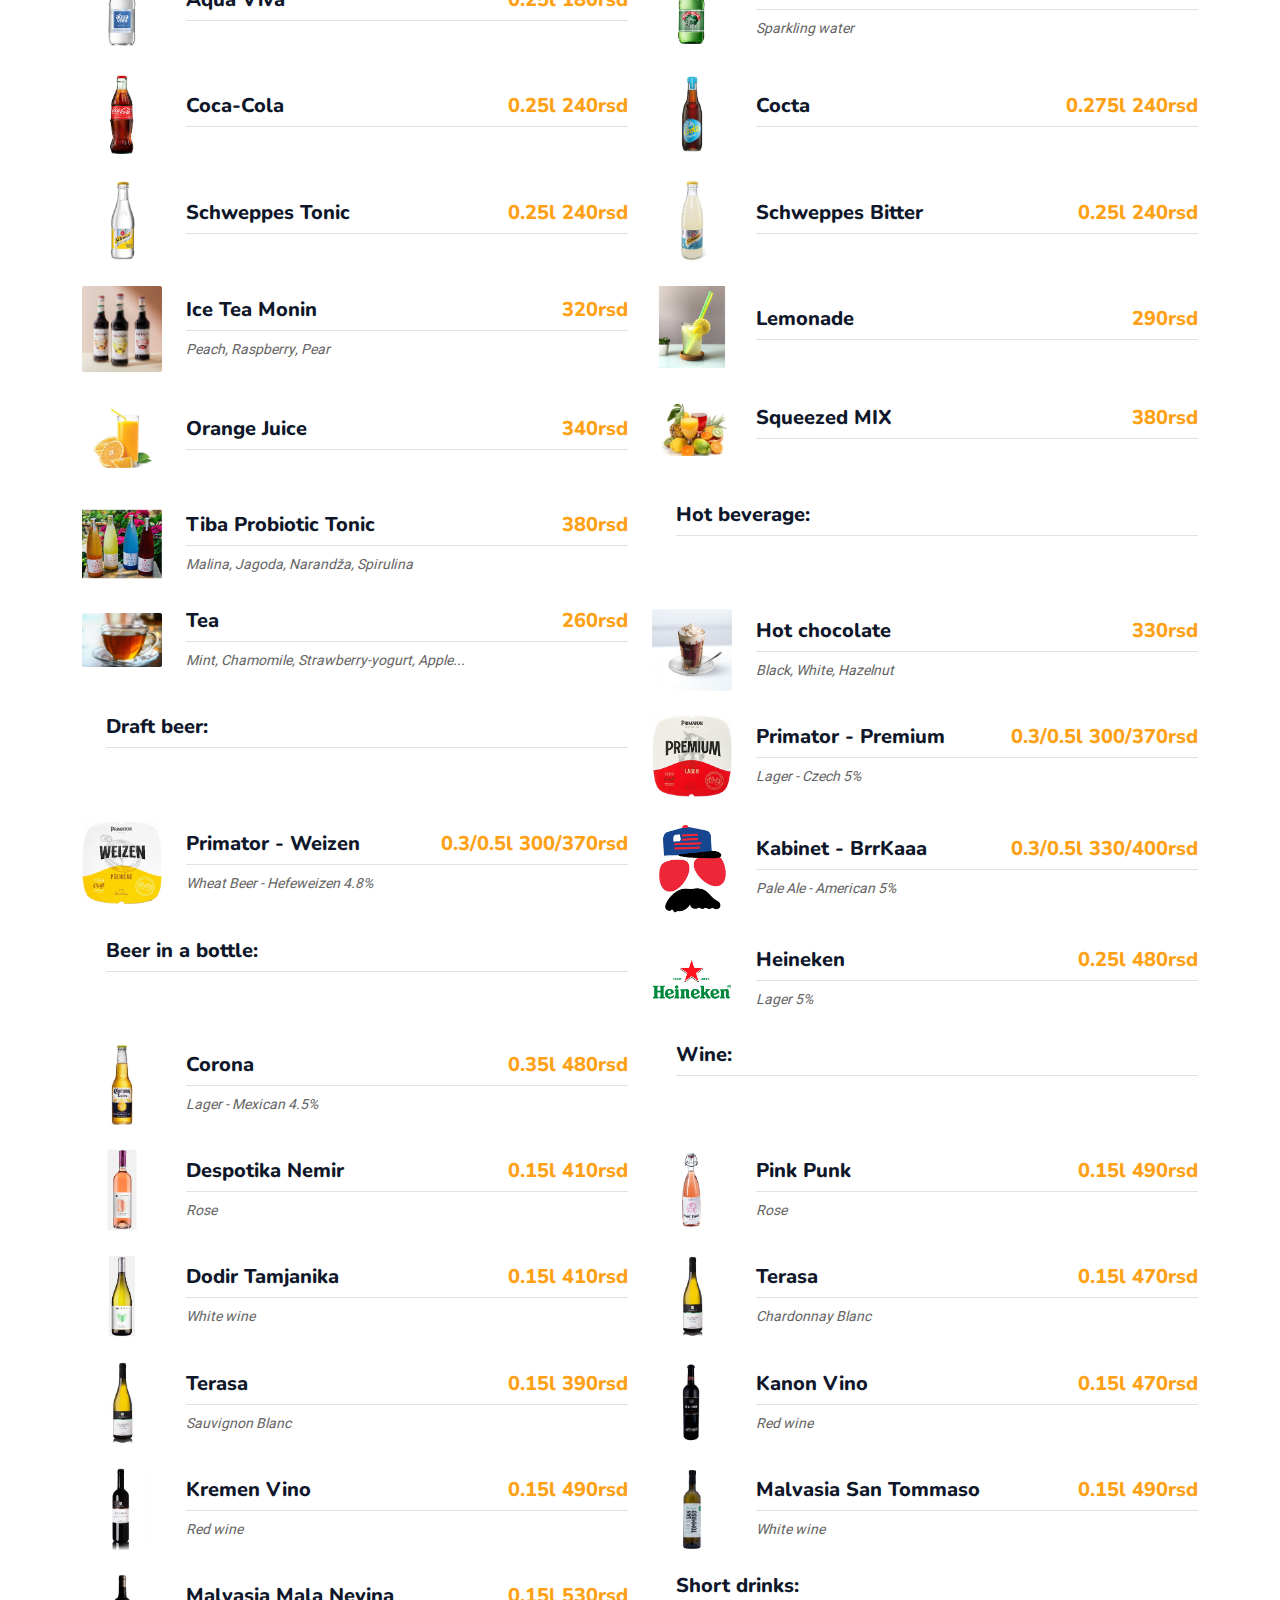
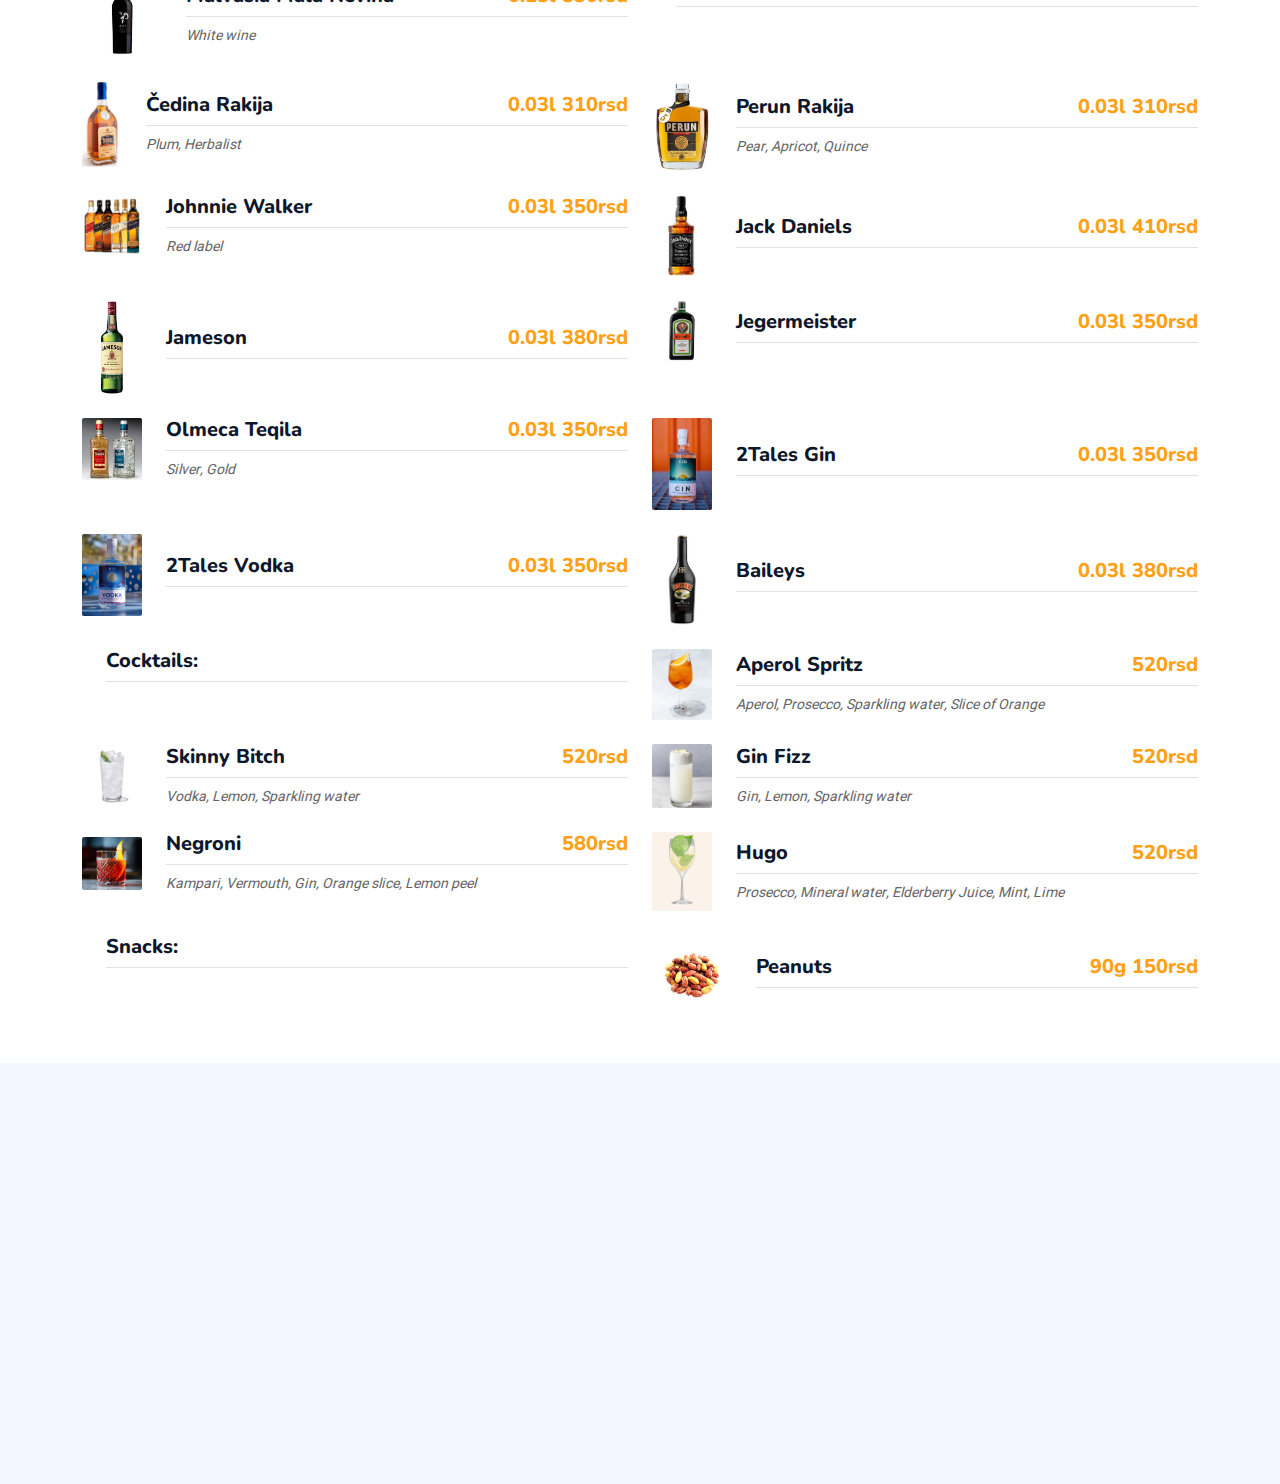
<file: about.html>
<!DOCTYPE html>
<html lang="en">

<head>
    <meta charset="utf-8">
    <title>Džak Bar</title>
    <meta content="width=device-width, initial-scale=1.0" name="viewport">
    <meta content="" name="keywords">
    <meta content="" name="description">

    <!-- Favicon -->
    <link href="img/favicon.ico" rel="icon">

    <!-- Google Web Fonts -->
    <link rel="preconnect" href="https://fonts.googleapis.com">
    <link rel="preconnect" href="https://fonts.gstatic.com" crossorigin>
    <link href="https://fonts.googleapis.com/css2?family=Heebo:wght@400;500;600&family=Nunito:wght@600;700;800&family=Pacifico&display=swap" rel="stylesheet">

    <!-- Icon Font Stylesheet -->
    <link href="https://cdnjs.cloudflare.com/ajax/libs/font-awesome/5.10.0/css/all.min.css" rel="stylesheet">
    <link href="https://cdn.jsdelivr.net/npm/bootstrap-icons@1.4.1/font/bootstrap-icons.css" rel="stylesheet">

    <!-- Libraries Stylesheet -->
    <link href="lib/animate/animate.min.css" rel="stylesheet">
    <link href="lib/owlcarousel/assets/owl.carousel.min.css" rel="stylesheet">
    <link href="lib/tempusdominus/css/tempusdominus-bootstrap-4.min.css" rel="stylesheet" />

    <!-- Customized Bootstrap Stylesheet -->
    <link href="css/bootstrap.min.css" rel="stylesheet">

    <!-- Template Stylesheet -->
    <link href="css/style.css" rel="stylesheet">
    <link rel="shortcut icon" type="x-icon" href="img/logo.png">
</head>

<body>
    <div class="container-xxl bg-white p-0">
       


        <!-- Navbar & Hero Start -->
        <div class="container-xxl position-relative p-0">
            <nav class="navbar navbar-expand-lg navbar-dark bg-dark px-4 px-lg-5 py-3 py-lg-0">
                <a href="" class="navbar-brand p-0">
                    <h1 class="text-primary m-0"><img src="img/logo.png" alt=""></h1>
                    <!-- <img src="img/logo.png" alt="Logo"> -->
                </a>
                <button class="navbar-toggler" type="button" data-bs-toggle="collapse" data-bs-target="#navbarCollapse">
                    <span class="fa fa-bars"></span>
                </button>
                <div class="collapse navbar-collapse" id="navbarCollapse">
                    <div class="navbar-nav ms-auto py-0 pe-4">
                        <!-- <a href="menu.html" class="nav-item nav-link">Home</a> -->
                        <a href="index.html" class="nav-item nav-link active">Srpski</a>
                        <a href="about.html" class="nav-item nav-link active">English</a>
                        <div class="nav-item dropdown">
                            
                        </div>
                        <!-- <a href="contact.html" class="nav-item nav-link">Kontakt</a> -->
                    </div>
                    
                </div>
                
            </nav>
            
            <div class="container-xxl py-5 bg-dark hero-header mb-5">
                <div class="container text-center my-5 pt-5 pb-4">
                    <h1 class="display-3 text-white mb-3 animated slideInDown">Welcome to <br>Džak Bar</h1>
                    <nav aria-label="breadcrumb">
                        
                    </nav>
                </div>
            </div>
        </div>
        <!-- Navbar & Hero End -->


        <!-- Menu Start -->
        <div class="container-xxl py-5">
            <div class="container">
                <!-- <div class="text-center wow fadeInUp" data-wow-delay="0.1s">
                    <h5 class="section-title ff-secondary text-center text-primary fw-normal">Food Menu</h5>
                    <h1 class="mb-5"></h1>
                </div> -->
                <div class="tab-class text-center wow fadeInUp" data-wow-delay="0.1s">
                    <ul class="nav nav-pills d-inline-flex justify-content-center border-bottom mb-5">
                        <li class="nav-item">
                            <a class="d-flex align-items-center text-start mx-3 ms-0 pb-3 active" data-bs-toggle="pill" href="#tab-1">
                                <i class="fa fa-book fa-2x text-primary"></i>
                                <div class="ps-3">
                                    <small class="text-body"></small>
                                    <h6 class="mt-n1 mb-0">Menu</h6>
                                </div>
                            </a>
                        </li> <br>
                        
                    </ul>
                    <div class="tab-content">
                        <div id="tab-1" class="tab-pane fade show p-0 active">
                            <div class="row g-4">




                                <div class="col-lg-6">
                                    <div class="d-flex align-items-center">
                                        <img class="flex-shrink-0 img-fluid rounded" >
                                        <div class="w-100 d-flex flex-column text-start ps-4">
                                            <h5 class="d-flex justify-content-between border-bottom pb-2">
                                                <span>Coffe:</span>
                                                <span class="text-primary"></span>
                                            </h5>
                                            <small class="fst-italic"></small>
                                        </div>
                                    </div>
                                </div>



                                
                                
                                <!-- <div class="col-lg-6">
                                    <div class="d-flex align-items-center">
                                        <img class="flex-shrink-0 img-fluid rounded" src="img/pice/wizen.jpg" alt="" style="width: 80px;">
                                        <div class="w-100 d-flex flex-column text-start ps-4">
                                            <h5 class="d-flex justify-content-between border-bottom pb-2">
                                                <span>Primator - Weizen</span>
                                                <span class="text-primary">0.3/0.5l  290/350rsd</span>
                                            </h5>
                                            <small class="fst-italic">Wheat Beer - Hefeweizen 4.8%</small>
                                        </div>
                                    </div>
                                </div> -->

                                

                                <div class="col-lg-6">
                                    <div class="d-flex align-items-center">
                                        <img class="flex-shrink-0 img-fluid rounded" src="img/pice/espresso.jpeg" alt="" style="width: 80px;">
                                        <div class="w-100 d-flex flex-column text-start ps-4">
                                            <h5 class="d-flex justify-content-between border-bottom pb-2">
                                                <span>Espersso</span>
                                                <span class="text-primary">200rsd</span>
                                            </h5>
                                            
                                        </div>
                                    </div>
                                </div>
                                <div class="col-lg-6">
                                    <div class="d-flex align-items-center">
                                        <img class="flex-shrink-0 img-fluid rounded" src="img/pice/espresso.jpeg" alt="" style="width: 80px;">
                                        <div class="w-100 d-flex flex-column text-start ps-4">
                                            <h5 class="d-flex justify-content-between border-bottom pb-2">
                                                <span>Espersso Americano</span>
                                                <span class="text-primary">200rsd</span>
                                            </h5>
                                            
                                        </div>
                                    </div>
                                </div>
                                <div class="col-lg-6">
                                    <div class="d-flex align-items-center">
                                        <img class="flex-shrink-0 img-fluid rounded" src="img/pice/espresso.jpeg" alt="" style="width: 80px;">
                                        <div class="w-100 d-flex flex-column text-start ps-4">
                                            <h5 class="d-flex justify-content-between border-bottom pb-2">
                                                <span>Espersso Doppio</span>
                                                <span class="text-primary">310rsd</span>
                                            </h5>
                                            
                                        </div>
                                    </div>
                                </div>
                                <div class="col-lg-6">
                                    <div class="d-flex align-items-center">
                                        <img class="flex-shrink-0 img-fluid rounded" src="img/pice/espresso.jpeg" alt="" style="width: 80px;">
                                        <div class="w-100 d-flex flex-column text-start ps-4">
                                            <h5 class="d-flex justify-content-between border-bottom pb-2">
                                                <span>Macchiato</span>
                                                <span class="text-primary">200rsd</span>
                                            </h5>
                                            
                                        </div>
                                    </div>
                                </div>
                                <div class="col-lg-6">
                                    <div class="d-flex align-items-center">
                                        <img class="flex-shrink-0 img-fluid rounded" src="img/pice/espresso.jpeg" alt="" style="width: 80px;">
                                        <div class="w-100 d-flex flex-column text-start ps-4">
                                            <h5 class="d-flex justify-content-between border-bottom pb-2">
                                                <span>Cappuccino</span>
                                                <span class="text-primary">250rsd</span>
                                            </h5>
                                            
                                        </div>
                                    </div>
                                </div>
                                <div class="col-lg-6">
                                    <div class="d-flex align-items-center">
                                        <img class="flex-shrink-0 img-fluid rounded" src="img/pice/espresso.jpeg" alt="" style="width: 80px;">
                                        <div class="w-100 d-flex flex-column text-start ps-4">
                                            <h5 class="d-flex justify-content-between border-bottom pb-2">
                                                <span>Cappuccino Doppio</span>
                                                <span class="text-primary">360rsd</span>
                                            </h5>
                                            
                                        </div>
                                    </div>
                                </div>
                                <div class="col-lg-6">
                                    <div class="d-flex align-items-center">
                                        <img class="flex-shrink-0 img-fluid rounded" src="img/pice/late.PNG" alt="" style="width: 80px;">
                                        <div class="w-100 d-flex flex-column text-start ps-4">
                                            <h5 class="d-flex justify-content-between border-bottom pb-2">
                                                <span>Cafe Latte</span>
                                                <span class="text-primary">280rsd</span>
                                            </h5>
                                            
                                        </div>
                                    </div>
                                </div>
                                <div class="col-lg-6">
                                    <div class="d-flex align-items-center">
                                        <img class="flex-shrink-0 img-fluid rounded" src="img/pice/espresso.jpeg" alt="" style="width: 80px;">
                                        <div class="w-100 d-flex flex-column text-start ps-4">
                                            <h5 class="d-flex justify-content-between border-bottom pb-2">
                                                <span>Mocha</span>
                                                <span class="text-primary">290rsd</span>
                                            </h5>
                                            
                                        </div>
                                    </div>
                                </div>
                                
                               

                                <div class="col-lg-6">
                                    <div class="d-flex align-items-center">
                                        <img class="flex-shrink-0 img-fluid rounded" >
                                        <div class="w-100 d-flex flex-column text-start ps-4">
                                            <h5 class="d-flex justify-content-between border-bottom pb-2">
                                                <span>Coffe with vegetable milk:</span>
                                                <span class="text-primary"></span>
                                            </h5>
                                            <small class="fst-italic"></small>
                                        </div>
                                    </div>
                                </div>

                                <div class="col-lg-6">
                                    <div class="d-flex align-items-center">
                                        <img class="flex-shrink-0 img-fluid rounded" src="img/pice/espresso.jpeg" alt="" style="width: 80px;">
                                        <div class="w-100 d-flex flex-column text-start ps-4">
                                            <h5 class="d-flex justify-content-between border-bottom pb-2">
                                                <span>Cappuccino Soya</span>
                                                <span class="text-primary">320rsd</span>
                                            </h5>
                                            
                                        </div>
                                    </div>
                                </div>
                                <div class="col-lg-6">
                                    <div class="d-flex align-items-center">
                                        <img class="flex-shrink-0 img-fluid rounded" src="img/pice/espresso.jpeg" alt="" style="width: 80px;">
                                        <div class="w-100 d-flex flex-column text-start ps-4">
                                            <h5 class="d-flex justify-content-between border-bottom pb-2">
                                                <span>Cappuccino Doppio Soya</span>
                                                <span class="text-primary">420rsd</span>
                                            </h5>
                                            
                                        </div>
                                    </div>
                                </div>
                                <div class="col-lg-6">
                                    <div class="d-flex align-items-center">
                                        <img class="flex-shrink-0 img-fluid rounded" src="img/pice/espresso.jpeg" alt="" style="width: 80px;">
                                        <div class="w-100 d-flex flex-column text-start ps-4">
                                            <h5 class="d-flex justify-content-between border-bottom pb-2">
                                                <span>Macchiato Soya</span>
                                                <span class="text-primary">290rsd</span>
                                            </h5>
                                            
                                        </div>
                                    </div>
                                </div>
                                <div class="col-lg-6">
                                    <div class="d-flex align-items-center">
                                        <img class="flex-shrink-0 img-fluid rounded" src="img/pice/late.PNG" alt="" style="width: 80px;">
                                        <div class="w-100 d-flex flex-column text-start ps-4">
                                            <h5 class="d-flex justify-content-between border-bottom pb-2">
                                                <span>Late Soya</span>
                                                <span class="text-primary">340rsd</span>
                                            </h5>
                                            
                                        </div>
                                    </div>
                                </div>
                                <div class="col-lg-6">
                                    <div class="d-flex align-items-center">
                                        <img class="flex-shrink-0 img-fluid rounded" src="img/pice/mleko.PNG" alt="" style="width: 70px;">
                                        <div class="w-100 d-flex flex-column text-start ps-4">
                                            <h5 class="d-flex justify-content-between border-bottom pb-2">
                                                <span>Additional Soya milk</span>
                                                <span class="text-primary">70rsd</span>
                                            </h5>
                                            <small class="fst-italic"> </small>
                                        </div>
                                    </div>
                                </div>
                                <div class="col-lg-6">
                                    <div class="d-flex align-items-center">
                                        <img class="flex-shrink-0 img-fluid rounded" src="img/pice/mleko.PNG" alt="" style="width: 70px;">
                                        <div class="w-100 d-flex flex-column text-start ps-4">
                                            <h5 class="d-flex justify-content-between border-bottom pb-2">
                                                <span>Additional Almond/Oatmeal milk</span>
                                                <span class="text-primary">100rsd</span>
                                            </h5>
                                            
                                        </div>
                                    </div>
                                </div>
                                
                                
                                <div class="col-lg-6">
                                    <div class="d-flex align-items-center">
                                        <img class="flex-shrink-0 img-fluid rounded" >
                                        <div class="w-100 d-flex flex-column text-start ps-4">
                                            <h5 class="d-flex justify-content-between border-bottom pb-2">
                                                <span>Cold beverage:</span>
                                                <span class="text-primary"></span>
                                            </h5>
                                            <small class="fst-italic"></small>
                                        </div>
                                    </div>
                                </div>
                                
                                
                                
                                
                                <div class="col-lg-6">
                                    <div class="d-flex align-items-center">
                                        <img class="flex-shrink-0 img-fluid rounded" src="img/pice/rosa.PNG" alt="" style="width: 80px;">
                                        <div class="w-100 d-flex flex-column text-start ps-4">
                                            <h5 class="d-flex justify-content-between border-bottom pb-2">
                                                <span>Rosa</span>
                                                <span class="text-primary">0.25l  180rsd</span>
                                            </h5>
                                            <small class="fst-italic"></small>
                                        </div>
                                    </div>
                                </div>
                                <div class="col-lg-6">
                                    <div class="d-flex align-items-center">
                                        <img class="flex-shrink-0 img-fluid rounded" src="img/pice/aqua.PNG" alt="" style="width: 80px;">
                                        <div class="w-100 d-flex flex-column text-start ps-4">
                                            <h5 class="d-flex justify-content-between border-bottom pb-2">
                                                <span>Aqua Viva</span>
                                                <span class="text-primary">0.25l  180rsd</span>
                                            </h5>
                                            <small class="fst-italic"></small>
                                        </div>
                                    </div>
                                </div>
                                <div class="col-lg-6">
                                    <div class="d-flex align-items-center">
                                        <img class="flex-shrink-0 img-fluid rounded" src="img/pice/knjaz.PNG" alt="" style="width: 80px;">
                                        <div class="w-100 d-flex flex-column text-start ps-4">
                                            <h5 class="d-flex justify-content-between border-bottom pb-2">
                                                <span>Knjaz Miloš</span>
                                                <span class="text-primary">0.2l  180rsd</span>
                                            </h5>
                                            <small class="fst-italic">Sparkling water</small>
                                        </div>
                                    </div>
                                </div>
                                <div class="col-lg-6">
                                    <div class="d-flex align-items-center">
                                        <img class="flex-shrink-0 img-fluid rounded" src="img/pice/cola.PNG" alt="" style="width: 80px;">
                                        <div class="w-100 d-flex flex-column text-start ps-4">
                                            <h5 class="d-flex justify-content-between border-bottom pb-2">
                                                <span>Coca-Cola</span>
                                                <span class="text-primary">0.25l  240rsd</span>
                                            </h5>
                                            <small class="fst-italic"></small>
                                        </div>
                                    </div>
                                </div>
                                <div class="col-lg-6">
                                    <div class="d-flex align-items-center">
                                        <img class="flex-shrink-0 img-fluid rounded" src="img/pice/cocta.PNG" alt="" style="width: 80px;">
                                        <div class="w-100 d-flex flex-column text-start ps-4">
                                            <h5 class="d-flex justify-content-between border-bottom pb-2">
                                                <span>Cocta</span>
                                                <span class="text-primary">0.275l  240rsd</span>
                                            </h5>
                                            <small class="fst-italic"></small>
                                        </div>
                                    </div>
                                </div>
                                <div class="col-lg-6">
                                    <div class="d-flex align-items-center">
                                        <img class="flex-shrink-0 img-fluid rounded" src="img/pice/schweppst.PNG" alt="" style="width: 80px;">
                                        <div class="w-100 d-flex flex-column text-start ps-4">
                                            <h5 class="d-flex justify-content-between border-bottom pb-2">
                                                <span>Schweppes Tonic</span>
                                                <span class="text-primary">0.25l  240rsd</span>
                                            </h5>
                                            <small class="fst-italic"></small>
                                        </div>
                                    </div>
                                </div>
                                <div class="col-lg-6">
                                    <div class="d-flex align-items-center">
                                        <img class="flex-shrink-0 img-fluid rounded" src="img/pice/schweppesb.PNG" alt="" style="width: 80px;">
                                        <div class="w-100 d-flex flex-column text-start ps-4">
                                            <h5 class="d-flex justify-content-between border-bottom pb-2">
                                                <span>Schweppes Bitter</span>
                                                <span class="text-primary">0.25l  240rsd</span>
                                            </h5>
                                            <small class="fst-italic"></small>
                                        </div>
                                    </div>
                                </div>
                                <div class="col-lg-6">
                                    <div class="d-flex align-items-center">
                                        <img class="flex-shrink-0 img-fluid rounded" src="img/pice/monin.PNG" alt="" style="width: 80px;">
                                        <div class="w-100 d-flex flex-column text-start ps-4">
                                            <h5 class="d-flex justify-content-between border-bottom pb-2">
                                                <span>Ice Tea Monin</span>
                                                <span class="text-primary">320rsd</span>
                                            </h5>
                                            
                                            <small class="fst-italic">Peach, Raspberry, Pear</small>
                                        </div>
                                    </div>
                                </div>
                                <div class="col-lg-6">
                                    <div class="d-flex align-items-center">
                                        <img class="flex-shrink-0 img-fluid rounded" src="img/pice/limunada.png" alt="" style="width: 80px;">
                                        <div class="w-100 d-flex flex-column text-start ps-4">
                                            <h5 class="d-flex justify-content-between border-bottom pb-2">
                                                <span>Lemonade</span>
                                                <span class="text-primary">290rsd</span>
                                            </h5>
                                            <small class="fst-italic"></small>
                                        </div>
                                    </div>
                                </div>
                                <div class="col-lg-6">
                                    <div class="d-flex align-items-center">
                                        <img class="flex-shrink-0 img-fluid rounded" src="img/pice/pomorandza.png" alt="" style="width: 80px;">
                                        <div class="w-100 d-flex flex-column text-start ps-4">
                                            <h5 class="d-flex justify-content-between border-bottom pb-2">
                                                <span> Orange Juice</span>
                                                <span class="text-primary">340rsd</span>
                                            </h5>
                                            <small class="fst-italic"></small>
                                        </div>
                                    </div>
                                </div>
                                <div class="col-lg-6">
                                    <div class="d-flex align-items-center">
                                        <img class="flex-shrink-0 img-fluid rounded" src="img/pice/cedjenimix.jpg" alt="" style="width: 80px;">
                                        <div class="w-100 d-flex flex-column text-start ps-4">
                                            <h5 class="d-flex justify-content-between border-bottom pb-2">
                                                <span>Squeezed MIX</span>
                                                <span class="text-primary">380rsd</span>
                                            </h5>
                                            <small class="fst-italic"></small>
                                        </div>
                                    </div>
                                </div>
                                <div class="col-lg-6">
                                    <div class="d-flex align-items-center">
                                        <img class="flex-shrink-0 img-fluid rounded" src="img/pice/tiba.PNG" alt="" style="width: 80px;">
                                        <div class="w-100 d-flex flex-column text-start ps-4">
                                            <h5 class="d-flex justify-content-between border-bottom pb-2">
                                                <span>Tiba Probiotic Tonic</span>
                                                <span class="text-primary">380rsd</span>
                                            </h5>
                                            <small class="fst-italic">Malina, Jagoda, Narandža, Spirulina</small>
                                        </div>
                                    </div>
                                </div>
                                
                                <div class="col-lg-6">
                                    <div class="d-flex align-items-center">
                                        <img class="flex-shrink-0 img-fluid rounded" >
                                        <div class="w-100 d-flex flex-column text-start ps-4">
                                            <h5 class="d-flex justify-content-between border-bottom pb-2">
                                                <span>Hot beverage:</span>
                                                <span class="text-primary"></span>
                                            </h5>
                                            <small class="fst-italic"></small>
                                        </div>
                                    </div>
                                </div>
                                <div class="col-lg-6">
                                    <div class="d-flex align-items-center">
                                        <img class="flex-shrink-0 img-fluid rounded" src="img/pice/caj.PNG" alt="" style="width: 80px;">
                                        <div class="w-100 d-flex flex-column text-start ps-4">
                                            <h5 class="d-flex justify-content-between border-bottom pb-2">
                                                <span>Tea</span>
                                                <span class="text-primary">260rsd</span>
                                            </h5>
                                            <small class="fst-italic">Mint, Chamomile, Strawberry-yogurt, Apple... </small>
                                        </div>
                                    </div>
                                </div>
                                <div class="col-lg-6">
                                    <div class="d-flex align-items-center">
                                        <img class="flex-shrink-0 img-fluid rounded" src="img/pice/toplacoklada.png" alt="" style="width: 80px;">
                                        <div class="w-100 d-flex flex-column text-start ps-4">
                                            <h5 class="d-flex justify-content-between border-bottom pb-2">
                                                <span>Hot chocolate</span>
                                                <span class="text-primary">330rsd</span>
                                            </h5>
                                            <small class="fst-italic">Black, White, Hazelnut</small>
                                        </div>
                                    </div>
                                </div>
                                <div class="col-lg-6">
                                    <div class="d-flex align-items-center">
                                        <img class="flex-shrink-0 img-fluid rounded" >
                                        <div class="w-100 d-flex flex-column text-start ps-4">
                                            <h5 class="d-flex justify-content-between border-bottom pb-2">
                                                <span>Draft beer:</span>
                                                <span class="text-primary"></span>
                                            </h5>
                                            <small class="fst-italic"></small>
                                        </div>
                                    </div>
                                </div>
                                
                                
                                <div class="col-lg-6">
                                    <div class="d-flex align-items-center">
                                        <img class="flex-shrink-0 img-fluid rounded" src="img/pice/primatorpremium.jpg" alt="" style="width: 80px;">
                                        <div class="w-100 d-flex flex-column text-start ps-4">
                                            <h5 class="d-flex justify-content-between border-bottom pb-2">
                                                <span>Primator - Premium</span>
                                                <span class="text-primary">0.3/0.5l  300/370rsd</span>
                                            </h5>
                                            <small class="fst-italic">Lager - Czech  5%</small>
                                        </div>
                                    </div>
                                </div>
                                <div class="col-lg-6">
                                    <div class="d-flex align-items-center">
                                        <img class="flex-shrink-0 img-fluid rounded" src="img/pice/wizen.jpg" alt="" style="width: 80px;">
                                        <div class="w-100 d-flex flex-column text-start ps-4">
                                            <h5 class="d-flex justify-content-between border-bottom pb-2">
                                                <span>Primator - Weizen</span>
                                                <span class="text-primary">0.3/0.5l  300/370rsd</span>
                                            </h5>
                                            <small class="fst-italic">Wheat Beer - Hefeweizen 4.8%</small>
                                        </div>
                                    </div>
                                </div>
                                <div class="col-lg-6">
                                    <div class="d-flex align-items-center">
                                        <img class="flex-shrink-0 img-fluid rounded" src="img/pice/kabinetbrka.jpg" alt="" style="width: 80px;">
                                        <div class="w-100 d-flex flex-column text-start ps-4">
                                            <h5 class="d-flex justify-content-between border-bottom pb-2">
                                                <span>Kabinet - BrrKaaa</span>
                                                <span class="text-primary">0.3/0.5l  330/400rsd</span>
                                            </h5>
                                            <small class="fst-italic">Pale Ale - American 5%</small>
                                        </div>
                                    </div>
                                </div>
                                <div class="col-lg-6">
                                    <div class="d-flex align-items-center">
                                        <img class="flex-shrink-0 img-fluid rounded" >
                                        <div class="w-100 d-flex flex-column text-start ps-4">
                                            <h5 class="d-flex justify-content-between border-bottom pb-2">
                                                <span>Beer in a bottle:</span>
                                                <span class="text-primary"></span>
                                            </h5>
                                            <small class="fst-italic"></small>
                                        </div>
                                    </div>
                                </div>
                                
                                <div class="col-lg-6">
                                    <div class="d-flex align-items-center">
                                        <img class="flex-shrink-0 img-fluid rounded" src="img/pice/heineken.png" alt="" style="width: 80px;">
                                        <div class="w-100 d-flex flex-column text-start ps-4">
                                            <h5 class="d-flex justify-content-between border-bottom pb-2">
                                                <span>Heineken</span>
                                                <span class="text-primary">0.25l  480rsd</span>
                                            </h5>
                                            <small class="fst-italic">Lager 5%</small>
                                        </div>
                                    </div>
                                </div>
                                <div class="col-lg-6">
                                    <div class="d-flex align-items-center">
                                        <img class="flex-shrink-0 img-fluid rounded" src="img/pice/corona.PNG" alt="" style="width: 80px;">
                                        <div class="w-100 d-flex flex-column text-start ps-4">
                                            <h5 class="d-flex justify-content-between border-bottom pb-2">
                                                <span>Corona</span>
                                                <span class="text-primary">0.35l  480rsd</span>
                                            </h5>
                                            <small class="fst-italic">Lager - Mexican 4.5%</small>
                                        </div>
                                    </div>
                                </div>

                                <div class="col-lg-6">
                                    <div class="d-flex align-items-center">
                                        <img class="flex-shrink-0 img-fluid rounded" >
                                        <div class="w-100 d-flex flex-column text-start ps-4">
                                            <h5 class="d-flex justify-content-between border-bottom pb-2">
                                                <span>Wine:</span>
                                                <span class="text-primary"></span>
                                            </h5>
                                            <small class="fst-italic"></small>
                                        </div>
                                    </div>
                                </div>
                                


                                <div class="col-lg-6">
                                    <div class="d-flex align-items-center">
                                        <img class="flex-shrink-0 img-fluid rounded" src="img/pice/despotika.PNG" alt="" style="width: 80px;">
                                        <div class="w-100 d-flex flex-column text-start ps-4">
                                            <h5 class="d-flex justify-content-between border-bottom pb-2">
                                                <span>Despotika Nemir</span>
                                                <span class="text-primary">0.15l  410rsd</span>
                                            </h5>
                                            <small class="fst-italic">Rose</small>
                                        </div>
                                    </div>
                                </div>
                                <div class="col-lg-6">
                                    <div class="d-flex align-items-center">
                                        <img class="flex-shrink-0 img-fluid rounded" src="img/pice/pinkpunk.PNG" alt="" style="width: 80px;">
                                        <div class="w-100 d-flex flex-column text-start ps-4">
                                            <h5 class="d-flex justify-content-between border-bottom pb-2">
                                                <span>Pink Punk</span>
                                                <span class="text-primary">0.15l  490rsd</span>
                                            </h5>
                                            <small class="fst-italic">Rose</small>
                                        </div>
                                    </div>
                                </div>
                                <div class="col-lg-6">
                                    <div class="d-flex align-items-center">
                                        <img class="flex-shrink-0 img-fluid rounded" src="img/pice/dodir.PNG" alt="" style="width: 80px;">
                                        <div class="w-100 d-flex flex-column text-start ps-4">
                                            <h5 class="d-flex justify-content-between border-bottom pb-2">
                                                <span>Dodir Tamjanika</span>
                                                <span class="text-primary">0.15l  410rsd</span>
                                            </h5>
                                            <small class="fst-italic">White wine</small>
                                        </div>
                                    </div>
                                </div>
                                <div class="col-lg-6">
                                    <div class="d-flex align-items-center">
                                        <img class="flex-shrink-0 img-fluid rounded" src="img/pice/terasa.PNG" alt="" style="width: 80px;">
                                        <div class="w-100 d-flex flex-column text-start ps-4">
                                            <h5 class="d-flex justify-content-between border-bottom pb-2">
                                                <span>Terasa</span>
                                                <span class="text-primary">0.15l  470rsd</span>
                                            </h5>
                                            <small class="fst-italic">Chardonnay Blanc</small>
                                        </div>
                                    </div>
                                </div>
                                <div class="col-lg-6">
                                    <div class="d-flex align-items-center">
                                        <img class="flex-shrink-0 img-fluid rounded" src="img/pice/terasa.PNG" alt="" style="width: 80px;">
                                        <div class="w-100 d-flex flex-column text-start ps-4">
                                            <h5 class="d-flex justify-content-between border-bottom pb-2">
                                                <span>Terasa</span>
                                                <span class="text-primary">0.15l  390rsd</span>
                                            </h5>
                                            <small class="fst-italic">Sauvignon Blanc</small>
                                        </div>
                                    </div>
                                </div>
                                <div class="col-lg-6">
                                    <div class="d-flex align-items-center">
                                        <img class="flex-shrink-0 img-fluid rounded" src="img/pice/kanon.PNG" alt="" style="width: 80px;">
                                        <div class="w-100 d-flex flex-column text-start ps-4">
                                            <h5 class="d-flex justify-content-between border-bottom pb-2">
                                                <span>Kanon Vino</span>
                                                <span class="text-primary">0.15l  470rsd</span>
                                            </h5>
                                            <small class="fst-italic">Red wine</small>
                                        </div>
                                    </div>
                                </div>
                                <div class="col-lg-6">
                                    <div class="d-flex align-items-center">
                                        <img class="flex-shrink-0 img-fluid rounded" src="img/pice/kremen.PNG" alt="" style="width: 80px;">
                                        <div class="w-100 d-flex flex-column text-start ps-4">
                                            <h5 class="d-flex justify-content-between border-bottom pb-2">
                                                <span>Kremen Vino</span>
                                                <span class="text-primary">0.15l  490rsd</span>
                                            </h5>
                                            <small class="fst-italic">Red wine</small>
                                        </div>
                                    </div>
                                </div>
                                <div class="col-lg-6">
                                    <div class="d-flex align-items-center">
                                        <img class="flex-shrink-0 img-fluid rounded" src="img/pice/masiasan.png" alt="" style="width: 80px;">
                                        <div class="w-100 d-flex flex-column text-start ps-4">
                                            <h5 class="d-flex justify-content-between border-bottom pb-2">
                                                <span>Malvasia San Tommaso</span>
                                                <span class="text-primary">0.15l  490rsd</span>
                                            </h5>
                                            <small class="fst-italic">White wine</small>
                                        </div>
                                    </div>
                                </div>
                                <div class="col-lg-6">
                                    <div class="d-flex align-items-center">
                                        <img class="flex-shrink-0 img-fluid rounded" src="img/pice/malvasiamalanevina.png" alt="" style="width: 80px;">
                                        <div class="w-100 d-flex flex-column text-start ps-4">
                                            <h5 class="d-flex justify-content-between border-bottom pb-2">
                                                <span>Malvasia Mala Nevina</span>
                                                <span class="text-primary">0.15l  530rsd</span>
                                            </h5>
                                            <small class="fst-italic">White wine</small>
                                        </div>
                                    </div>
                                </div>
                                <div class="col-lg-6">
                                    <div class="d-flex align-items-center">
                                        <img class="flex-shrink-0 img-fluid rounded" >
                                        <div class="w-100 d-flex flex-column text-start ps-4">
                                            <h5 class="d-flex justify-content-between border-bottom pb-2">
                                                <span>Short drinks:</span>
                                                <span class="text-primary"></span>
                                            </h5>
                                            <small class="fst-italic"></small>
                                        </div>
                                    </div>
                                </div>
                                <div class="col-lg-6">
                                    <div class="d-flex align-items-center">
                                        <img class="flex-shrink-0 img-fluid rounded" src="img/pice/cedina.PNG" alt="" style="width: 40px;">
                                        <div class="w-100 d-flex flex-column text-start ps-4">
                                            <h5 class="d-flex justify-content-between border-bottom pb-2">
                                                <span>Čedina Rakija</span>
                                                <span class="text-primary">0.03l  310rsd</span>
                                            </h5>
                                            <small class="fst-italic">Plum, Herbalist</small>
                                        </div>
                                    </div>
                                </div>
                                <div class="col-lg-6">
                                    <div class="d-flex align-items-center">
                                        <img class="flex-shrink-0 img-fluid rounded" src="img/pice/perun.PNG" alt="" style="width: 60px;">
                                        <div class="w-100 d-flex flex-column text-start ps-4">
                                            <h5 class="d-flex justify-content-between border-bottom pb-2">
                                                <span>Perun Rakija</span>
                                                <span class="text-primary">0.03l  310rsd</span>
                                            </h5>
                                            <small class="fst-italic">Pear, Apricot, Quince</small>
                                        </div>
                                    </div>
                                </div>
                                <div class="col-lg-6">
                                    <div class="d-flex align-items-center">
                                        <img class="flex-shrink-0 img-fluid rounded" src="img/pice/johnnie.PNG" alt="" style="width: 60px;">
                                        <div class="w-100 d-flex flex-column text-start ps-4">
                                            <h5 class="d-flex justify-content-between border-bottom pb-2">
                                                <span>Johnnie Walker</span>
                                                <span class="text-primary">0.03l  350rsd</span>
                                            </h5>
                                            <small class="fst-italic">Red label</small>
                                        </div>
                                    </div>
                                </div>
                                <div class="col-lg-6">
                                    <div class="d-flex align-items-center">
                                        <img class="flex-shrink-0 img-fluid rounded" src="img/pice/jack.PNG" alt="" style="width: 60px;">
                                        <div class="w-100 d-flex flex-column text-start ps-4">
                                            <h5 class="d-flex justify-content-between border-bottom pb-2">
                                                <span>Jack Daniels</span>
                                                <span class="text-primary">0.03l  410rsd</span>
                                            </h5>
                                            <small class="fst-italic"></small>
                                        </div>
                                    </div>
                                </div>
                                <div class="col-lg-6">
                                    <div class="d-flex align-items-center">
                                        <img class="flex-shrink-0 img-fluid rounded" src="img/pice/jameson.PNG" alt="" style="width: 60px;">
                                        <div class="w-100 d-flex flex-column text-start ps-4">
                                            <h5 class="d-flex justify-content-between border-bottom pb-2">
                                                <span>Jameson</span>
                                                <span class="text-primary">0.03l  380rsd</span>
                                            </h5>
                                            <small class="fst-italic"></small>
                                        </div>
                                    </div>
                                </div>
                                <div class="col-lg-6">
                                    <div class="d-flex align-items-center">
                                        <img class="flex-shrink-0 img-fluid rounded" src="img/pice/jeger.PNG" alt="" style="width: 60px;">
                                        <div class="w-100 d-flex flex-column text-start ps-4">
                                            <h5 class="d-flex justify-content-between border-bottom pb-2">
                                                <span>Jegermeister</span>
                                                <span class="text-primary">0.03l  350rsd</span>
                                            </h5>
                                            <small class="fst-italic"></small>
                                        </div>
                                    </div>
                                </div>
                                
                                <div class="col-lg-6">
                                    <div class="d-flex align-items-center">
                                        <img class="flex-shrink-0 img-fluid rounded" src="img/pice/olmeca.PNG" alt="" style="width: 60px;">
                                        <div class="w-100 d-flex flex-column text-start ps-4">
                                            <h5 class="d-flex justify-content-between border-bottom pb-2">
                                                <span>Olmeca Teqila</span>
                                                <span class="text-primary">0.03l  350rsd</span>
                                            </h5>
                                            <small class="fst-italic">Silver, Gold</small>
                                        </div>
                                    </div>
                                </div>
                                <div class="col-lg-6">
                                    <div class="d-flex align-items-center">
                                        <img class="flex-shrink-0 img-fluid rounded" src="img/pice/dzinklasik.PNG" alt="" style="width: 60px;">
                                        <div class="w-100 d-flex flex-column text-start ps-4">
                                            <h5 class="d-flex justify-content-between border-bottom pb-2">
                                                <span>2Tales Gin</span>
                                                <span class="text-primary">0.03l  350rsd</span>
                                            </h5>
                                            <small class="fst-italic"></small>
                                        </div>
                                    </div>
                                </div>
                                <div class="col-lg-6">
                                    <div class="d-flex align-items-center">
                                        <img class="flex-shrink-0 img-fluid rounded" src="img/pice/vodka.PNG" alt="" style="width: 60px;">
                                        <div class="w-100 d-flex flex-column text-start ps-4">
                                            <h5 class="d-flex justify-content-between border-bottom pb-2">
                                                <span>2Tales Vodka</span>
                                                <span class="text-primary">0.03l  350rsd</span>
                                            </h5>
                                            <small class="fst-italic"></small>
                                        </div>
                                    </div>
                                </div>
                                <div class="col-lg-6">
                                    <div class="d-flex align-items-center">
                                        <img class="flex-shrink-0 img-fluid rounded" src="img/pice/bailezs.PNG" alt="" style="width: 60px;">
                                        <div class="w-100 d-flex flex-column text-start ps-4">
                                            <h5 class="d-flex justify-content-between border-bottom pb-2">
                                                <span>Baileys</span>
                                                <span class="text-primary">0.03l  380rsd</span>
                                            </h5>
                                            <small class="fst-italic"></small>
                                        </div>
                                    </div>
                                </div>
                                
                                
                                <div class="col-lg-6">
                                    <div class="d-flex align-items-center">
                                        <img class="flex-shrink-0 img-fluid rounded" >
                                        <div class="w-100 d-flex flex-column text-start ps-4">
                                            <h5 class="d-flex justify-content-between border-bottom pb-2">
                                                <span>Cocktails:</span>
                                                <span class="text-primary"></span>
                                            </h5>
                                            <small class="fst-italic"></small>
                                        </div>
                                    </div>
                                </div>
                                <div class="col-lg-6">
                                    <div class="d-flex align-items-center">
                                        <img class="flex-shrink-0 img-fluid rounded" src="img/pice/aperol.PNG" alt="" style="width: 60px;">
                                        <div class="w-100 d-flex flex-column text-start ps-4">
                                            <h5 class="d-flex justify-content-between border-bottom pb-2">
                                                <span>Aperol Spritz</span>
                                                <span class="text-primary"> 520rsd</span>
                                            </h5>
                                            <small class="fst-italic">Aperol, Prosecco, Sparkling water, Slice of Orange</small>
                                        </div>
                                    </div>
                                </div>
                                <div class="col-lg-6">
                                    <div class="d-flex align-items-center">
                                        <img class="flex-shrink-0 img-fluid rounded" src="img/pice/skiny.PNG" alt="" style="width: 60px;">
                                        <div class="w-100 d-flex flex-column text-start ps-4">
                                            <h5 class="d-flex justify-content-between border-bottom pb-2">
                                                <span>Skinny Bitch</span>
                                                <span class="text-primary">  520rsd</span>
                                            </h5>
                                            <small class="fst-italic">Vodka, Lemon, Sparkling water</small>
                                        </div>
                                    </div>
                                </div>
                                <div class="col-lg-6">
                                    <div class="d-flex align-items-center">
                                        <img class="flex-shrink-0 img-fluid rounded" src="img/pice/fizz.PNG" alt="" style="width: 60px;">
                                        <div class="w-100 d-flex flex-column text-start ps-4">
                                            <h5 class="d-flex justify-content-between border-bottom pb-2">
                                                <span>Gin Fizz</span>
                                                <span class="text-primary">  520rsd</span>
                                            </h5>
                                            <small class="fst-italic">Gin, Lemon, Sparkling water</small>
                                        </div>
                                    </div>
                                </div>
                                <div class="col-lg-6">
                                    <div class="d-flex align-items-center">
                                        <img class="flex-shrink-0 img-fluid rounded" src="img/pice/negroni.PNG" alt="" style="width: 60px;">
                                        <div class="w-100 d-flex flex-column text-start ps-4">
                                            <h5 class="d-flex justify-content-between border-bottom pb-2">
                                                <span>Negroni</span>
                                                <span class="text-primary">  580rsd</span>
                                            </h5>
                                            <small class="fst-italic">Kampari, Vermouth, Gin, Orange slice, Lemon peel</small>
                                        </div>
                                    </div>
                                </div>
                                <div class="col-lg-6">
                                    <div class="d-flex align-items-center">
                                        <img class="flex-shrink-0 img-fluid rounded" src="img/pice/hugo.PNG" alt="" style="width: 60px;">
                                        <div class="w-100 d-flex flex-column text-start ps-4">
                                            <h5 class="d-flex justify-content-between border-bottom pb-2">
                                                <span>Hugo</span>
                                                <span class="text-primary">  520rsd</span>
                                            </h5>
                                            <small class="fst-italic">Prosecco, Mineral water, Elderberry Juice, Mint, Lime</small>
                                        </div>
                                    </div>
                                </div>




















                                <div class="col-lg-6">
                                    <div class="d-flex align-items-center">
                                        <img class="flex-shrink-0 img-fluid rounded" >
                                        <div class="w-100 d-flex flex-column text-start ps-4">
                                            <h5 class="d-flex justify-content-between border-bottom pb-2">
                                                <span>Snacks:</span>
                                                <span class="text-primary"></span>
                                            </h5>
                                            <small class="fst-italic"></small>
                                        </div>
                                    </div>
                                </div>
                                <div class="col-lg-6">
                                    <div class="d-flex align-items-center">
                                        <img class="flex-shrink-0 img-fluid rounded" src="img/pice/kkiriki.jpg" alt="" style="width: 80px;">
                                        <div class="w-100 d-flex flex-column text-start ps-4">
                                            <h5 class="d-flex justify-content-between border-bottom pb-2">
                                                <span>Peanuts</span>
                                                <span class="text-primary">90g   150rsd</span>
                                            </h5>
                                            <small class="fst-italic"></small>
                                        </div>
                                    </div>
                                </div>

                                




                            </div>
                        </div>

                        <!-- TAB ZA HRANUUUUUUUUUUUUU -->

                        
                        
                                
                                




                            </div>
                        </div>
                    </div>
                </div>
            </div>
        </div>
        <!-- Menu End -->
        

        <!-- Footer Start -->
        <div class="container-fluid bg-dark text-light footer pt-5 mt-5 wow fadeIn" data-wow-delay="0.1s">
            <div class="container py-5">
                <div class="row g-5">
                    <!-- <div class="col-lg-3 col-md-6">
                        <h4 class="section-title ff-secondary text-start text-primary fw-normal mb-4">Company</h4>
                        <a class="btn btn-link" href="">About Us</a>
                        <a class="btn btn-link" href="">Contact Us</a>
                        <a class="btn btn-link" href="">Reservation</a>
                        <a class="btn btn-link" href="">Privacy Policy</a>
                        <a class="btn btn-link" href="">Terms & Condition</a>
                    </div> -->
                    <div class="col-lg-3 col-md-6">
                        <h4 class="section-title ff-secondary text-start text-primary fw-normal mb-4">Contact</h4>
                        <p class="mb-2"><i class="fa fa-map-marker-alt me-3"></i>Požarevačka 8, Vračar</p>
                        <!-- <p class="mb-2"><i class="fa fa-phone-alt me-3"></i>069 11 12 333</p> -->
                        <p class="mb-2"><i class="fa fa-envelope me-3"></i>dzakbar@gmail.com</p>
                        <div class="d-flex pt-2">
                            <a class="btn btn-outline-light btn-social" href="https://www.instagram.com/dzak_bar/"><i class="fab fa-instagram"></i></a>
                            <a class="btn btn-outline-light btn-social" href="https://www.facebook.com/dzakbar011/"><i class="fab fa-facebook-f"></i></a>
                            <!-- <a class="btn btn-outline-light btn-social" href=""><i class="fab fa-youtube"></i></a> -->
                            <!-- <a class="btn btn-outline-light btn-social" href=""><i class="fab fa-email"></i></a> -->
                        </div>
                    </div>
                    <div class="col-lg-3 col-md-6">
                        <h4 class="section-title ff-secondary text-start text-primary fw-normal mb-4">Business hours</h4>
                        <h5 class="text-light fw-normal">Monday - Sunday</h5>
                        <p>08h - 00h</p>
                        <!-- <h5 class="text-light fw-normal">Sunday</h5>
                        <p>10AM - 08PM</p> -->
                    </div>
                    <!-- <div class="col-lg-3 col-md-6">
                        <h4 class="section-title ff-secondary text-start text-primary fw-normal mb-4">Newsletter</h4>
                        <p>Dolor amet sit justo amet elitr clita ipsum elitr est.</p>
                        <div class="position-relative mx-auto" style="max-width: 400px;">
                            <input class="form-control border-primary w-100 py-3 ps-4 pe-5" type="text" placeholder="Your email">
                            <button type="button" class="btn btn-primary py-2 position-absolute top-0 end-0 mt-2 me-2">SignUp</button>
                        </div>
                    </div> -->
                </div>
            </div>
            <div class="container">
                <div class="copyright">
                    <div class="row">
                        <div class="col-md-6 text-center text-md-start mb-3 mb-md-0">
                            &copy; <a class="border-bottom" href="#">Džak Bar</a>, Copyright ©2023;  
							
							<!--/*** This template is free as long as you keep the footer author’s credit link/attribution link/backlink. If you'd like to use the template without the footer author’s credit link/attribution link/backlink, you can purchase the Credit Removal License from "https://htmlcodex.com/credit-removal". Thank you for your support. ***/-->
							Designed By <a class="border-bottom" href="https://github.com/Mari878">Mari878</a>
                        </div>
                        <!-- <div class="col-md-6 text-center text-md-end">
                            <div class="footer-menu">
                                <a href="">Home</a>
                                <a href="">Cookies</a>
                                <a href="">Help</a>
                                <a href="">FQAs</a>
                            </div>
                        </div> -->
                    </div>
                </div>
            </div>
        </div>
        <!-- Footer End -->


        <!-- Back to Top -->
        <a href="#" class="btn btn-lg btn-primary btn-lg-square back-to-top"><i class="bi bi-arrow-up"></i></a>
    </div>

    <!-- JavaScript Libraries -->
    <script src="https://code.jquery.com/jquery-3.4.1.min.js"></script>
    <script src="https://cdn.jsdelivr.net/npm/bootstrap@5.0.0/dist/js/bootstrap.bundle.min.js"></script>
    <script src="lib/wow/wow.min.js"></script>
    <script src="lib/easing/easing.min.js"></script>
    <script src="lib/waypoints/waypoints.min.js"></script>
    <script src="lib/counterup/counterup.min.js"></script>
    <script src="lib/owlcarousel/owl.carousel.min.js"></script>
    <script src="lib/tempusdominus/js/moment.min.js"></script>
    <script src="lib/tempusdominus/js/moment-timezone.min.js"></script>
    <script src="lib/tempusdominus/js/tempusdominus-bootstrap-4.min.js"></script>

    <!-- Template Javascript -->
    <script src="js/main.js"></script>
</body>

</html>
</file>
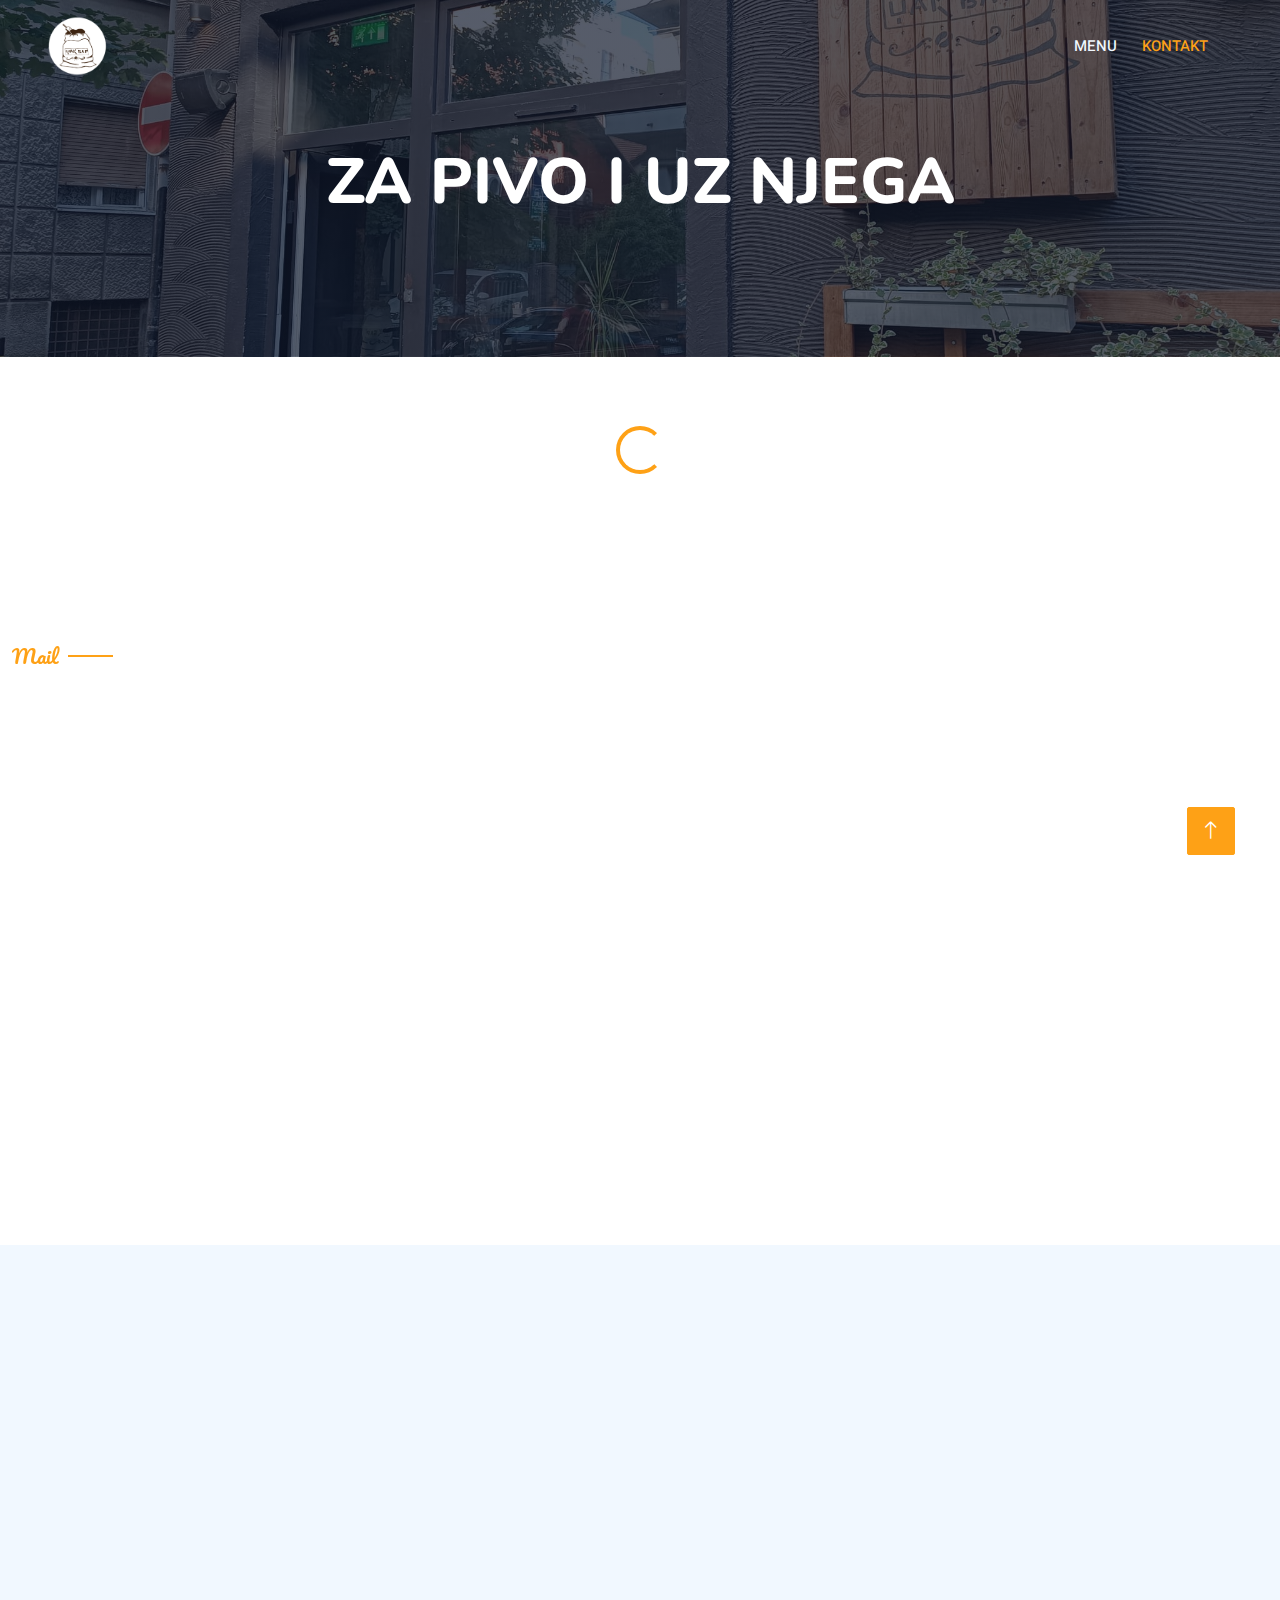
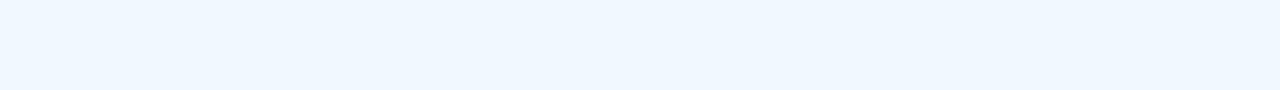
<file: contact.html>
<!DOCTYPE html>
<html lang="en">

<head>
    <meta charset="utf-8">
    <title>Pivologija Beer Shop & Bar</title>
    <meta content="width=device-width, initial-scale=1.0" name="viewport">
    <meta content="" name="keywords">
    <meta content="" name="description">

    <!-- Favicon -->
    <link href="img/favicon.ico" rel="icon">

    <!-- Google Web Fonts -->
    <link rel="preconnect" href="https://fonts.googleapis.com">
    <link rel="preconnect" href="https://fonts.gstatic.com" crossorigin>
    <link href="https://fonts.googleapis.com/css2?family=Heebo:wght@400;500;600&family=Nunito:wght@600;700;800&family=Pacifico&display=swap" rel="stylesheet">

    <!-- Icon Font Stylesheet -->
    <link href="https://cdnjs.cloudflare.com/ajax/libs/font-awesome/5.10.0/css/all.min.css" rel="stylesheet">
    <link href="https://cdn.jsdelivr.net/npm/bootstrap-icons@1.4.1/font/bootstrap-icons.css" rel="stylesheet">

    <!-- Libraries Stylesheet -->
    <link href="lib/animate/animate.min.css" rel="stylesheet">
    <link href="lib/owlcarousel/assets/owl.carousel.min.css" rel="stylesheet">
    <link href="lib/tempusdominus/css/tempusdominus-bootstrap-4.min.css" rel="stylesheet" />

    <!-- Customized Bootstrap Stylesheet -->
    <link href="css/bootstrap.min.css" rel="stylesheet">

    <!-- Template Stylesheet -->
    <link href="css/style.css" rel="stylesheet">
    <link rel="shortcut icon" type="x-icon" href="img/logo.png">

</head>

<body>
    <div class="container-xxl bg-white p-0">
        <!-- Spinner Start -->
        <div id="spinner" class="show bg-white position-fixed translate-middle w-100 vh-100 top-50 start-50 d-flex align-items-center justify-content-center">
            <div class="spinner-border text-primary" style="width: 3rem; height: 3rem;" role="status">
                <span class="sr-only">Loading...</span>
            </div>
        </div>
        <!-- Spinner End -->


        <!-- Navbar & Hero Start -->
        <div class="container-xxl position-relative p-0">
            <nav class="navbar navbar-expand-lg navbar-dark bg-dark px-4 px-lg-5 py-3 py-lg-0">
                <a href="menu.html" class="navbar-brand p-0">
                    <h1 class="text-primary m-0"><img src="img/logo.png" ></h1>
                    <!-- <img src="img/logo.png" alt="Logo"> -->
                </a>
                <button class="navbar-toggler" type="button" data-bs-toggle="collapse" data-bs-target="#navbarCollapse">
                    <span class="fa fa-bars"></span>
                </button>
                <div class="collapse navbar-collapse" id="navbarCollapse">
                    <div class="navbar-nav ms-auto py-0 pe-4">
                        <!-- <a href="index.html" class="nav-item nav-link">Home</a> -->
                        <!-- <a href="about.html" class="nav-item nav-link">About</a> -->
                        <!-- <a href="service.html" class="nav-item nav-link">Service</a> -->
                        <a href="menu.html" class="nav-item nav-link">Menu</a>
                        <!-- <div class="nav-item dropdown">
                            <a href="#" class="nav-link dropdown-toggle" data-bs-toggle="dropdown">Pages</a>
                            <div class="dropdown-menu m-0">
                                <a href="booking.html" class="dropdown-item">Booking</a>
                                <a href="team.html" class="dropdown-item">Our Team</a>
                                <a href="testimonial.html" class="dropdown-item">Testimonial</a>
                            </div>
                        </div> -->
                        <a href="contact.html" class="nav-item nav-link active">Kontakt</a>
                    </div>
                    <!-- <a href="" class="btn btn-primary py-2 px-4">Book A Table</a> -->
                </div>
            </nav>

            <div class="container-xxl py-5 bg-dark hero-header mb-5">
                <div class="container text-center my-5 pt-5 pb-4">
                    <h1 class="display-3 text-white mb-3 animated slideInDown">ZA PIVO I UZ NJEGA </h1>
                    <nav aria-label="breadcrumb">
                        <!-- <ol class="breadcrumb justify-content-center text-uppercase">
                            <li class="breadcrumb-item"><a href="#">Home</a></li>
                            <li class="breadcrumb-item"><a href="#">Pages</a></li>
                            <li class="breadcrumb-item text-white active" aria-current="page">Contact</li>
                        </ol> -->
                    </nav>
                </div>
            </div>
        </div>
        <!-- Navbar & Hero End -->


        <!-- Contact Start -->
        <div class="container-xxl py-5">
            <div class="container">
                <!-- <div class="text-center wow fadeInUp" data-wow-delay="0.1s"> -->
                    <!-- <h5 class="section-title ff-secondary text-center text-primary fw-normal">Contact Us</h5> -->
                    <h1 class="mb-5">Možete nas pronaći na: </h1>
                </div>
                <div class="row g-4">
                    <div class="col-12">
                        <div class="row gy-4">
                            <div class="col-md-4">
                                <h5 class="section-title ff-secondary fw-normal text-start text-primary">Mail</h5>
                                <p><i class="fa fa-envelope-open text-primary me-2"></i>pivologijasrb@gmail.com</p>
                            </div>
                            <!-- <div class="col-md-4">
                                <h5 class="section-title ff-secondary fw-normal text-start text-primary">Telefon</h5>
                                <p><i class="fa fa-phone-alt text-primary me-2"></i>069 11 12 333</p>
                            </div> -->
                            <!-- <div class="col-md-4">
                                <h5 class="section-title ff-secondary fw-normal text-start text-primary">Technical</h5>
                                <p><i class="fa fa-instagram text-primary me-2"></i>tech@example.com</p>
                            </div> -->
                        </div>
                    </div>
                    <div class="col-md-6 wow fadeIn" data-wow-delay="0.1s">
                        <iframe src="https://www.google.com/maps/embed?pb=!1m18!1m12!1m3!1d2832.9167869651023!2d20.412618776157142!3d44.7621117710712!2m3!1f0!2f0!3f0!3m2!1i1024!2i768!4f13.1!3m3!1m2!1s0x475a71d87e4136f7%3A0xafed73a6ef656b7a!2sPivologija%20Beer%20Shop%20%26%20Bar!5e0!3m2!1ssr!2srs!4v1688149513415!5m2!1ssr!2srs" width="600" height="450" style="border:0;" allowfullscreen="" loading="lazy" referrerpolicy="no-referrer-when-downgrade"></iframe>
                    </div>
                    <!-- <div class="col-md-6">
                        <div class="wow fadeInUp" data-wow-delay="0.2s">
                            <form>
                                <div class="row g-3">
                                    <div class="col-md-6">
                                        <div class="form-floating">
                                            <input type="text" class="form-control" id="name" placeholder="Your Name">
                                            <label for="name">Your Name</label>
                                        </div>
                                    </div>
                                    <div class="col-md-6">
                                        <div class="form-floating">
                                            <input type="email" class="form-control" id="email" placeholder="Your Email">
                                            <label for="email">Your Email</label>
                                        </div>
                                    </div>
                                    <div class="col-12">
                                        <div class="form-floating">
                                            <input type="text" class="form-control" id="subject" placeholder="Subject">
                                            <label for="subject">Subject</label>
                                        </div>
                                    </div>
                                    <div class="col-12">
                                        <div class="form-floating">
                                            <textarea class="form-control" placeholder="Leave a message here" id="message" style="height: 150px"></textarea>
                                            <label for="message">Message</label>
                                        </div>
                                    </div>
                                    <div class="col-12">
                                        <button class="btn btn-primary w-100 py-3" type="submit">Send Message</button>
                                    </div>
                                </div>
                            </form>
                        </div>
                    </div> -->
                </div>
            </div>
        </div>
        <!-- Contact End -->


        <!-- Footer Start -->
        <div class="container-fluid bg-dark text-light footer pt-5 mt-5 wow fadeIn" data-wow-delay="0.1s">
            <div class="container py-5">
                <div class="row g-5">
                    <!-- <div class="col-lg-3 col-md-6">
                        <h4 class="section-title ff-secondary text-start text-primary fw-normal mb-4">Company</h4>
                        <a class="btn btn-link" href="">About Us</a>
                        <a class="btn btn-link" href="">Contact Us</a>
                        <a class="btn btn-link" href="">Reservation</a>
                        <a class="btn btn-link" href="">Privacy Policy</a>
                        <a class="btn btn-link" href="">Terms & Condition</a>
                    </div> -->
                    <div class="col-lg-3 col-md-6">
                        <h4 class="section-title ff-secondary text-start text-primary fw-normal mb-4">Kontakt</h4>
                        <p class="mb-2"><i class="fa fa-map-marker-alt me-3"></i>Milana Jovanovića 14a, Žarkovo</p>
                        <!-- <p class="mb-2"><i class="fa fa-phone-alt me-3"></i>069 11 12 333</p> -->
                        <p class="mb-2"><i class="fa fa-envelope me-3"></i>pivologijasrb@gmail.com</p>
                        <div class="d-flex pt-2">
                            <a class="btn btn-outline-light btn-social" href="https://www.instagram.com/pivologija_beer_shop//"><i class="fab fa-instagram"></i></a>
                            <a class="btn btn-outline-light btn-social" href="https://www.facebook.com/Pivologija"><i class="fab fa-facebook-f"></i></a>
                            <!-- <a class="btn btn-outline-light btn-social" href=""><i class="fab fa-youtube"></i></a> -->
                            <!-- <a class="btn btn-outline-light btn-social" href=""><i class="fab fa-email"></i></a> -->
                        </div>
                    </div>
                    <div class="col-lg-3 col-md-6">
                        <h4 class="section-title ff-secondary text-start text-primary fw-normal mb-4">Radno vreme</h4>
                        <h5 class="text-light fw-normal">Ponedeljk - Nedelja</h5>
                        <p>14h - 00h</p>
                        <!-- <h5 class="text-light fw-normal">Sunday</h5>
                        <p>10AM - 08PM</p> -->
                    </div>
                    <!-- <div class="col-lg-3 col-md-6">
                        <h4 class="section-title ff-secondary text-start text-primary fw-normal mb-4">Newsletter</h4>
                        <p>Dolor amet sit justo amet elitr clita ipsum elitr est.</p>
                        <div class="position-relative mx-auto" style="max-width: 400px;">
                            <input class="form-control border-primary w-100 py-3 ps-4 pe-5" type="text" placeholder="Your email">
                            <button type="button" class="btn btn-primary py-2 position-absolute top-0 end-0 mt-2 me-2">SignUp</button>
                        </div>
                    </div> -->
                </div>
            </div>
            <div class="container">
                <div class="copyright">
                    <div class="row">
                        <div class="col-md-6 text-center text-md-start mb-3 mb-md-0">
                            &copy; <a class="border-bottom" href="#">Pivologija Beer Shop & Bar</a>, Copyright ©2023;  
							
							<!--/*** This template is free as long as you keep the footer author’s credit link/attribution link/backlink. If you'd like to use the template without the footer author’s credit link/attribution link/backlink, you can purchase the Credit Removal License from "https://htmlcodex.com/credit-removal". Thank you for your support. ***/-->
							Designed By <a class="border-bottom" href="https://github.com/Mari878">Mari878</a>
                        </div>
                        <!-- <div class="col-md-6 text-center text-md-end">
                            <div class="footer-menu">
                                <a href="">Home</a>
                                <a href="">Cookies</a>
                                <a href="">Help</a>
                                <a href="">FQAs</a>
                            </div>
                        </div> -->
                    </div>
                </div>
            </div>
        </div>
        <!-- Footer End -->


        <!-- Back to Top -->
        <a href="#" class="btn btn-lg btn-primary btn-lg-square back-to-top"><i class="bi bi-arrow-up"></i></a>
    </div>

    <!-- JavaScript Libraries -->
    <script src="https://code.jquery.com/jquery-3.4.1.min.js"></script>
    <script src="https://cdn.jsdelivr.net/npm/bootstrap@5.0.0/dist/js/bootstrap.bundle.min.js"></script>
    <script src="lib/wow/wow.min.js"></script>
    <script src="lib/easing/easing.min.js"></script>
    <script src="lib/waypoints/waypoints.min.js"></script>
    <script src="lib/counterup/counterup.min.js"></script>
    <script src="lib/owlcarousel/owl.carousel.min.js"></script>
    <script src="lib/tempusdominus/js/moment.min.js"></script>
    <script src="lib/tempusdominus/js/moment-timezone.min.js"></script>
    <script src="lib/tempusdominus/js/tempusdominus-bootstrap-4.min.js"></script>

    <!-- Template Javascript -->
    <script src="js/main.js"></script>
</body>

</html>
</file>
<file: css/style.css>
/********** Template CSS **********/
:root {
  --primary: #fea116;
  --light: #f1f8ff;
  --dark: #0f172b;
}

.ff-secondary {
  font-family: "Pacifico", cursive;
}

.fw-medium {
  font-weight: 600 !important;
}

.fw-semi-bold {
  font-weight: 700 !important;
}

.back-to-top {
  position: fixed;
  display: none;
  right: 45px;
  bottom: 45px;
  z-index: 99;
}



/*** Button ***/
.btn {
  font-family: "Nunito", sans-serif;
  font-weight: 500;
  text-transform: uppercase;
  transition: 0.5s;
}

.btn.btn-primary,
.btn.btn-secondary {
  color: #ffffff;
}

.btn-square {
  width: 38px;
  height: 38px;
}

.btn-sm-square {
  width: 32px;
  height: 32px;
}

.btn-lg-square {
  width: 48px;
  height: 48px;
}

.btn-square,
.btn-sm-square,
.btn-lg-square {
  padding: 0;
  display: flex;
  align-items: center;
  justify-content: center;
  font-weight: normal;
  border-radius: 2px;
}

/*** Navbar ***/
.navbar-dark .navbar-nav .nav-link {
  position: relative;
  margin-left: 25px;
  padding: 35px 0;
  font-size: 15px;
  color: var(--light) !important;
  text-transform: uppercase;
  font-weight: 500;
  outline: none;
  transition: 0.5s;
}

.sticky-top.navbar-dark .navbar-nav .nav-link {
  padding: 20px 0;
}

.navbar-dark .navbar-nav .nav-link:hover,
.navbar-dark .navbar-nav .nav-link.active {
  color: var(--primary) !important;
}

.navbar-dark .navbar-brand img {
  max-height: 60px;
  transition: 0.5s;
}

.sticky-top.navbar-dark .navbar-brand img {
  max-height: 45px;
}
/* .col-lg-6 h5{
    font-size: 17px;
    font-weight: 900;
    color: #310202;
} */


@media (max-width: 991.98px) {
  .sticky-top.navbar-dark {
    position: relative;
  }

  .navbar-dark .navbar-collapse {
    margin-top: 15px;
    border-top: 1px solid rgba(255, 255, 255, 0.1);
  }

  .navbar-dark .navbar-nav .nav-link,
  .sticky-top.navbar-dark .navbar-nav .nav-link {
    padding: 10px 0;
    margin-left: 0;
  }
  /* LOGOOOOOOOOOOOOOOOOOOOOOOOOOOOOOOOOOOOOOOOOOOOOOOOOOOOOOOOOOOOOOOOOOOOOOOOOOOOOOOOOOOOOOOOOOOOOO */
  .navbar-dark .navbar-brand img {
    max-height: 70px;
  }
  
}

@media (min-width: 992px) {
  .navbar-dark {
    position: absolute;
    width: 100%;
    top: 0;
    left: 0;
    z-index: 999;
    background: transparent !important;
  }

  .sticky-top.navbar-dark {
    position: fixed;
    background: var(--dark) !important;
  }
}

/*** Slika poyadinaaaaaaaaaaaaaaaaaa ***/
.hero-header {
  background: linear-gradient(rgba(15, 23, 43, 0.7), rgba(15, 23, 43, 0.7)),
    url(../img/kafana.jpeg);
  background-position: center center;
  background-repeat: no-repeat;
  background-size: cover;
}

.hero-header img {
  animation: imgRotate 50s linear infinite;
}

@keyframes imgRotate {
  100% {
    transform: rotate(360deg);
  }
}

.breadcrumb-item + .breadcrumb-item::before {
  color: rgba(255, 255, 255, 0.5);
}

/*** Section Title ***/
.section-title {
  position: relative;
  display: inline-block;
}

.section-title::before {
  position: absolute;
  content: "";
  width: 45px;
  height: 2px;
  top: 50%;
  left: -55px;
  margin-top: -1px;
  background: var(--primary);
}

.section-title::after {
  position: absolute;
  content: "";
  width: 45px;
  height: 2px;
  top: 50%;
  right: -55px;
  margin-top: -1px;
  background: var(--primary);
}

.section-title.text-start::before,
.section-title.text-end::after {
  display: none;
}

/*** Service ***/
.service-item {
  box-shadow: 0 0 45px rgba(0, 0, 0, 0.08);
  transition: 0.5s;
}

.service-item:hover {
  background: var(--primary);
}

.service-item * {
  transition: 0.5s;
}

.service-item:hover * {
  color: var(--light) !important;
}

/*** Food Menu ***/
.nav-pills .nav-item .active {
  border-bottom: 2px solid var(--primary);
}

/*** Youtube Video ***/
.video {
  position: relative;
  height: 100%;
  min-height: 500px;
  background: linear-gradient(rgba(15, 23, 43, 0.1), rgba(15, 23, 43, 0.1)),
    url(../img/video.jpg);
  background-position: center center;
  background-repeat: no-repeat;
  background-size: cover;
}

.video .btn-play {
  position: absolute;
  z-index: 3;
  top: 50%;
  left: 50%;
  transform: translateX(-50%) translateY(-50%);
  box-sizing: content-box;
  display: block;
  width: 32px;
  height: 44px;
  border-radius: 50%;
  border: none;
  outline: none;
  padding: 18px 20px 18px 28px;
}

.video .btn-play:before {
  content: "";
  position: absolute;
  z-index: 0;
  left: 50%;
  top: 50%;
  transform: translateX(-50%) translateY(-50%);
  display: block;
  width: 100px;
  height: 100px;
  background: var(--primary);
  border-radius: 50%;
  animation: pulse-border 1500ms ease-out infinite;
}

.video .btn-play:after {
  content: "";
  position: absolute;
  z-index: 1;
  left: 50%;
  top: 50%;
  transform: translateX(-50%) translateY(-50%);
  display: block;
  width: 100px;
  height: 100px;
  background: var(--primary);
  border-radius: 50%;
  transition: all 200ms;
}

.video .btn-play img {
  position: relative;
  z-index: 3;
  max-width: 100%;
  width: auto;
  height: auto;
}

.video .btn-play span {
  display: block;
  position: relative;
  z-index: 3;
  width: 0;
  height: 0;
  border-left: 32px solid var(--dark);
  border-top: 22px solid transparent;
  border-bottom: 22px solid transparent;
}

@keyframes pulse-border {
  0% {
    transform: translateX(-50%) translateY(-50%) translateZ(0) scale(1);
    opacity: 1;
  }

  100% {
    transform: translateX(-50%) translateY(-50%) translateZ(0) scale(1.5);
    opacity: 0;
  }
}

#videoModal {
  z-index: 99999;
}

#videoModal .modal-dialog {
  position: relative;
  max-width: 800px;
  margin: 60px auto 0 auto;
}

#videoModal .modal-body {
  position: relative;
  padding: 0px;
}

#videoModal .close {
  position: absolute;
  width: 30px;
  height: 30px;
  right: 0px;
  top: -30px;
  z-index: 999;
  font-size: 30px;
  font-weight: normal;
  color: #ffffff;
  background: #000000;
  opacity: 1;
}

/*** Team ***/
.team-item {
  box-shadow: 0 0 45px rgba(0, 0, 0, 0.08);
  height: calc(100% - 38px);
  transition: 0.5s;
}

.team-item img {
  transition: 0.5s;
}

.team-item:hover img {
  transform: scale(1.1);
}

.team-item:hover {
  height: 100%;
}

.team-item .btn {
  border-radius: 38px 38px 0 0;
}

/*** Testimonial ***/
.testimonial-carousel .owl-item .testimonial-item,
.testimonial-carousel .owl-item.center .testimonial-item * {
  transition: 0.5s;
}

.testimonial-carousel .owl-item.center .testimonial-item {
  background: var(--primary) !important;
  border-color: var(--primary) !important;
}

.testimonial-carousel .owl-item.center .testimonial-item * {
  color: var(--light) !important;
}

.testimonial-carousel .owl-dots {
  margin-top: 24px;
  display: flex;
  align-items: flex-end;
  justify-content: center;
}

.testimonial-carousel .owl-dot {
  position: relative;
  display: inline-block;
  margin: 0 5px;
  width: 15px;
  height: 15px;
  border: 1px solid #cccccc;
  border-radius: 15px;
  transition: 0.5s;
}

.testimonial-carousel .owl-dot.active {
  background: var(--primary);
  border-color: var(--primary);
}



.position-relative {
    height: 500px;
}



/*** Footer ***/
.footer .btn.btn-social {
  margin-right: 5px;
  width: 35px;
  height: 35px;
  display: flex;
  align-items: center;
  justify-content: center;
  color: var(--light);
  border: 1px solid #ffffff;
  border-radius: 35px;
  transition: 0.3s;
}

.footer .btn.btn-social:hover {
  color: var(--primary);
}

.footer .btn.btn-link {
  display: block;
  margin-bottom: 5px;
  padding: 0;
  text-align: left;
  color: #ffffff;
  font-size: 15px;
  font-weight: normal;
  text-transform: capitalize;
  transition: 0.3s;
}

.footer .btn.btn-link::before {
  position: relative;
  content: "\f105";
  font-family: "Font Awesome 5 Free";
  font-weight: 900;
  margin-right: 10px;
}

.footer .btn.btn-link:hover {
  letter-spacing: 1px;
  box-shadow: none;
}

.footer .copyright {
  padding: 25px 0;
  font-size: 12px;
  border-top: 1px solid rgba(256, 256, 256, 0.1);
}

.footer .copyright a {
  color: var(--light);
}

.footer .footer-menu a {
  margin-right: 15px;
  padding-right: 15px;
  border-right: 1px solid rgba(255, 255, 255, 0.1);
}

.footer .footer-menu a:last-child {
  margin-right: 0;
  padding-right: 0;
  border-right: none;
}
</file>
